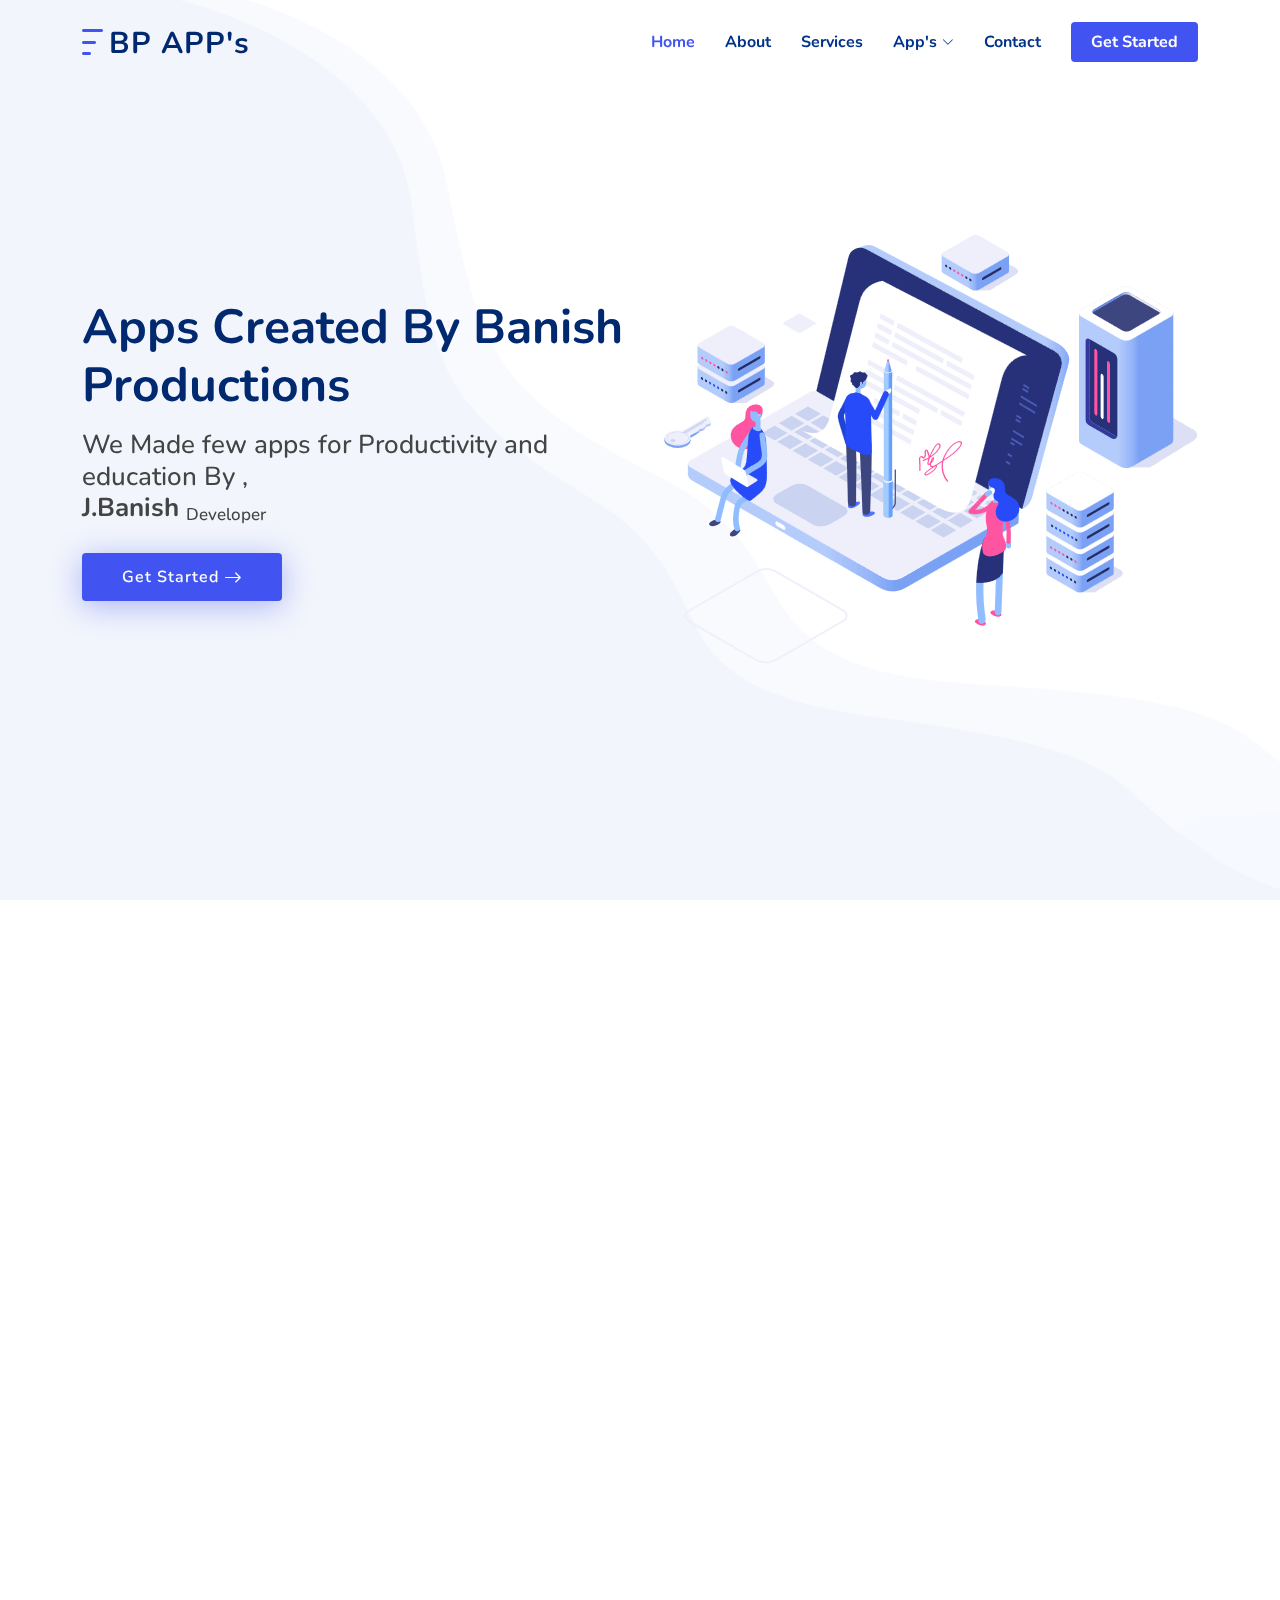
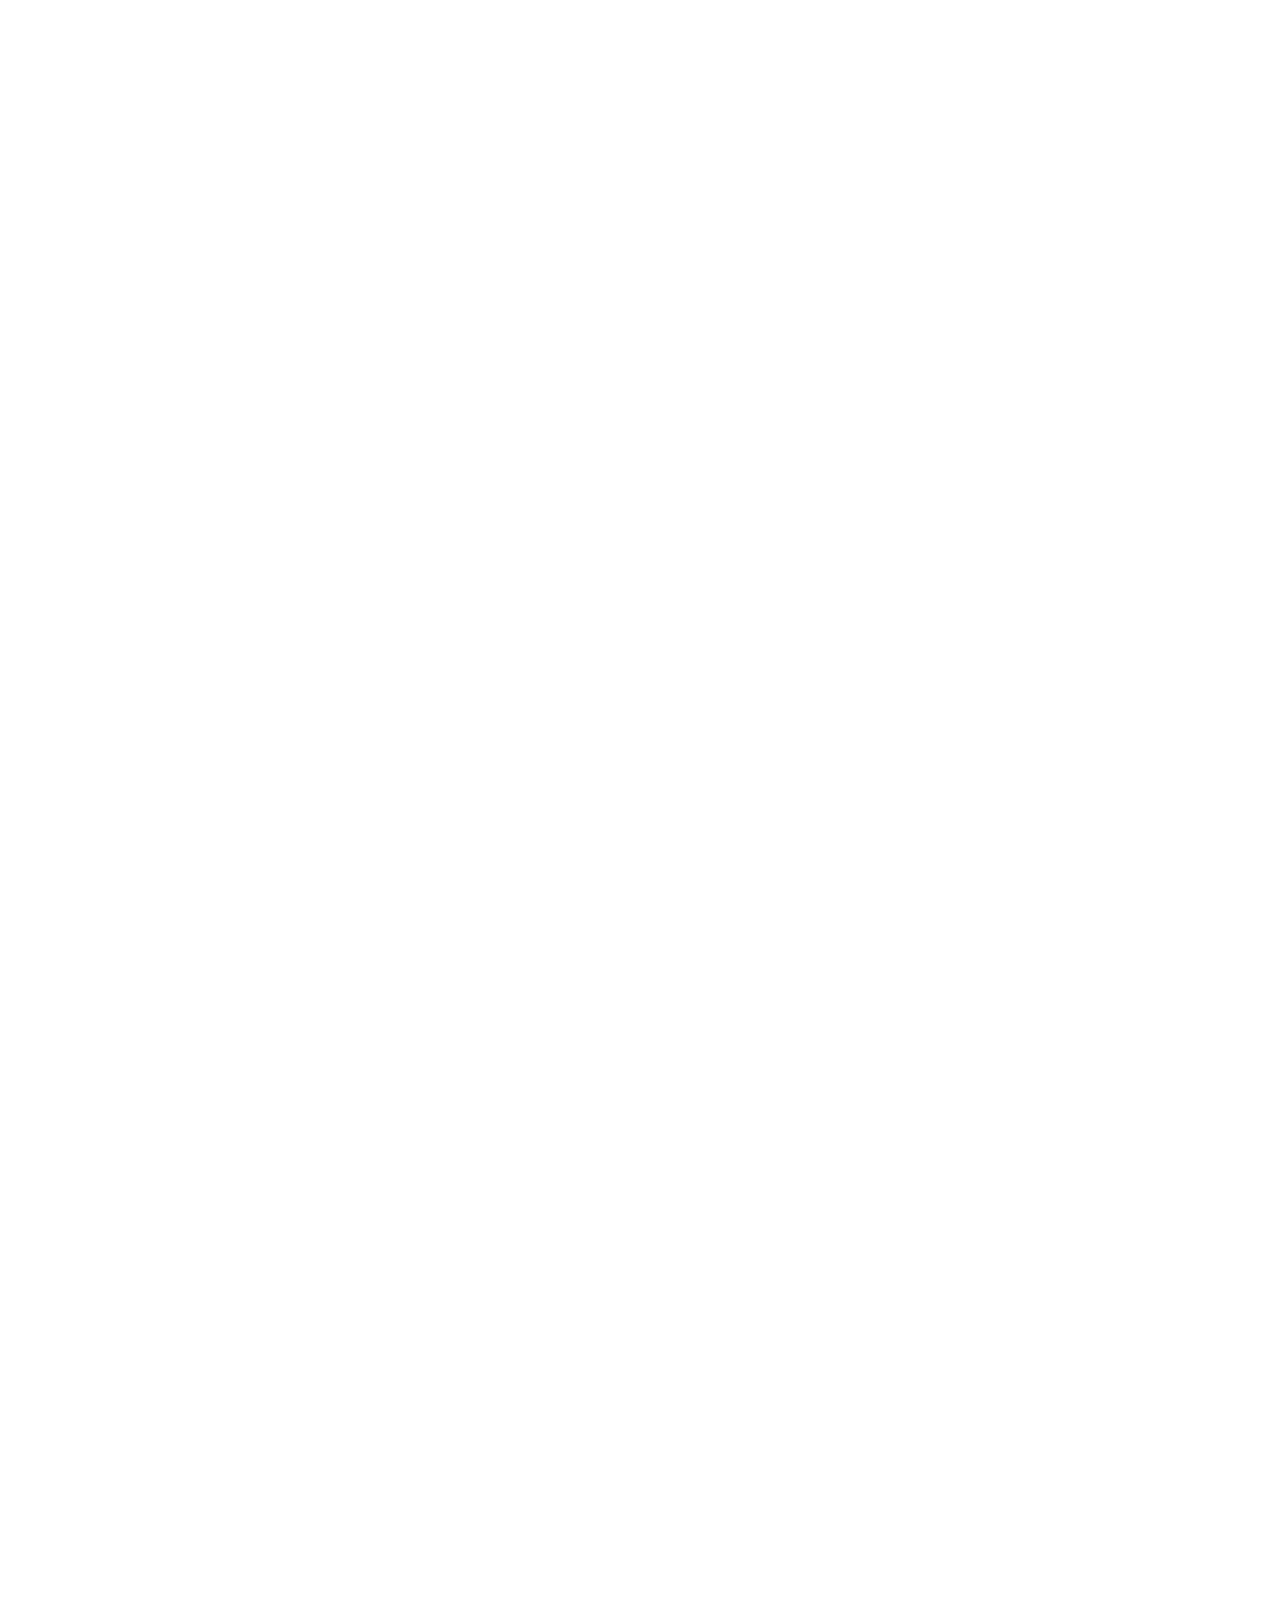
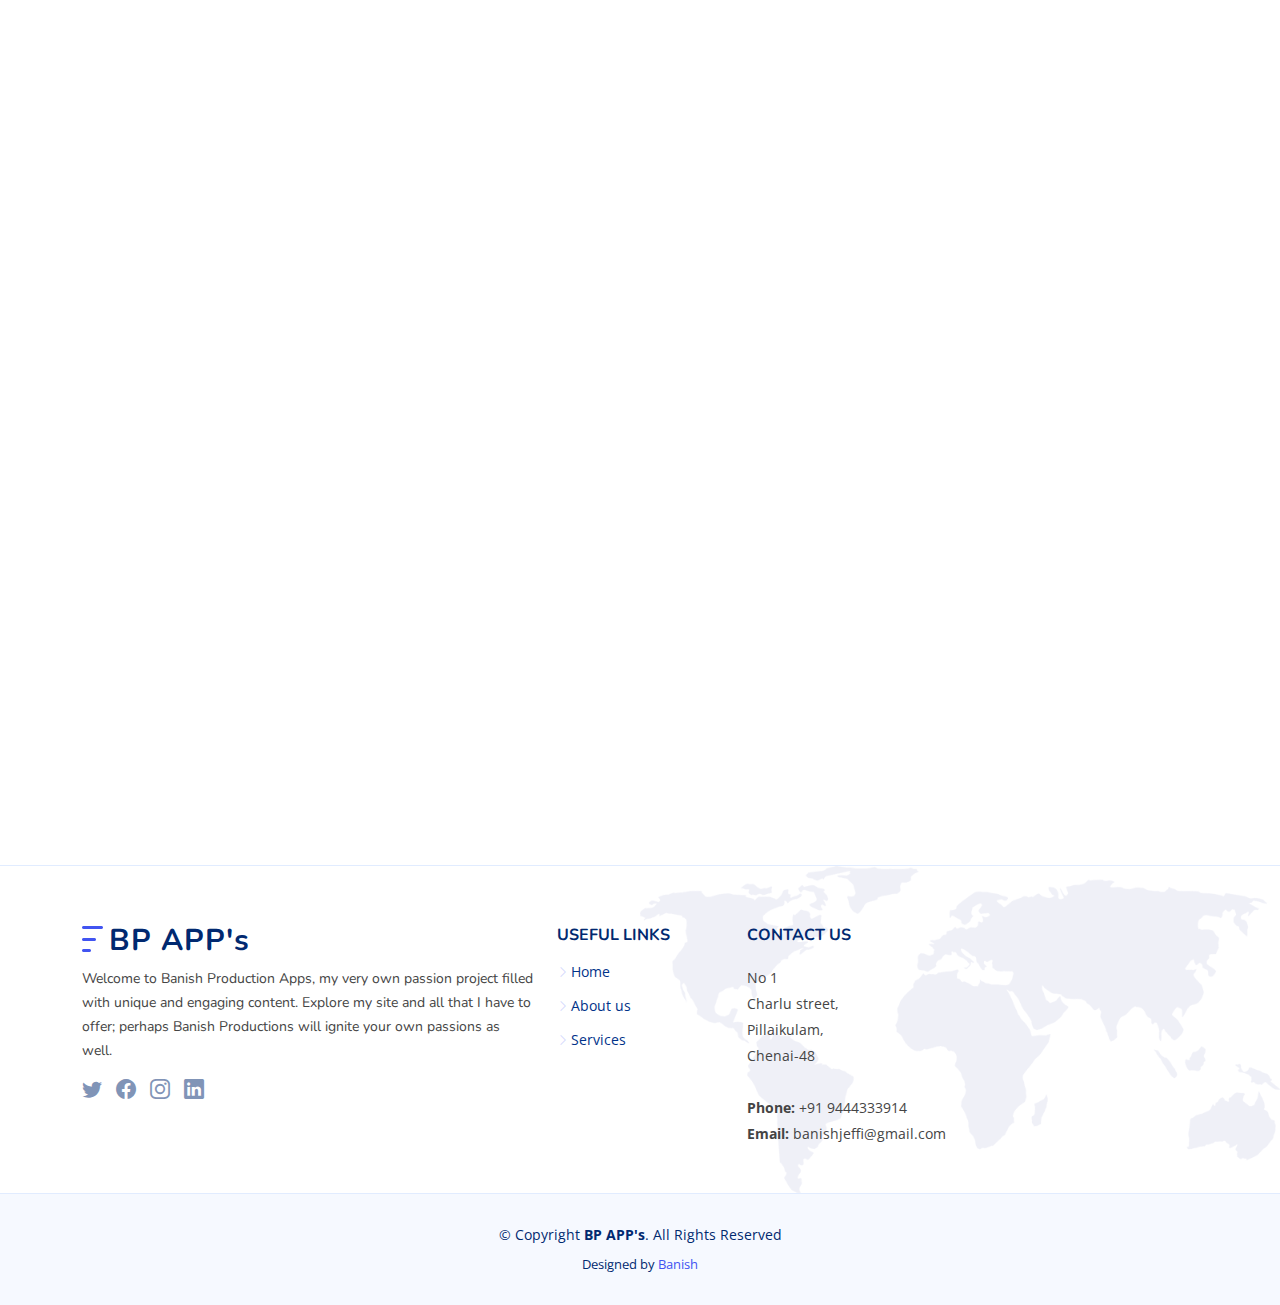
<file: index.html>
<!DOCTYPE html>
<html lang="en">

<head>
  <meta charset="utf-8">
  <meta content="width=device-width, initial-scale=1.0" name="viewport">

  <title>BP APP's Productivity in nature - Index</title>
  <meta content="" name="description">

  <meta content="" name="keywords">

  <!-- Favicons -->
  <link href="assets/img/favicon.png" rel="icon">
  <link href="assets/img/apple-touch-icon.png" rel="apple-touch-icon">

  <!-- Google Fonts -->
  <link href="https://fonts.googleapis.com/css?family=Open+Sans:300,300i,400,400i,600,600i,700,700i|Nunito:300,300i,400,400i,600,600i,700,700i|Poppins:300,300i,400,400i,500,500i,600,600i,700,700i" rel="stylesheet">

  <!-- Vendor CSS Files -->
  <link href="assets/vendor/aos/aos.css" rel="stylesheet">
  <link href="assets/vendor/bootstrap/css/bootstrap.min.css" rel="stylesheet">
  <link href="assets/vendor/bootstrap-icons/bootstrap-icons.css" rel="stylesheet">
  <link href="assets/vendor/glightbox/css/glightbox.min.css" rel="stylesheet">
  <link href="assets/vendor/remixicon/remixicon.css" rel="stylesheet">
  <link href="assets/vendor/swiper/swiper-bundle.min.css" rel="stylesheet">

  <!-- Template Main CSS File -->
  <link href="assets/css/style.css" rel="stylesheet">

</head>

<body>

  <!-- ======= Header ======= -->
  <header id="header" class="header fixed-top">
    <div class="container-fluid container-xl d-flex align-items-center justify-content-between">

      <a href="index.html" class="logo d-flex align-items-center">
        <img src="assets/img/logo.png" alt="">
        <span>BP APP's</span>
      </a>

      <nav id="navbar" class="navbar">
        <ul>
          <li><a class="nav-link scrollto active" href="#hero">Home</a></li>
          <li><a class="nav-link scrollto" href="#about">About</a></li>
          <li><a class="nav-link scrollto" href="#services">Services</a></li>
          <li class="dropdown"><a href="#"><span>App's</span> <i class="bi bi-chevron-down"></i></a>
            <ul>
              <li><a href="./andows.html">Andows</a></li>
              <li><a href="./BP.html">Banish Productions</a></li>
              <li><a href="./EE.html">Education Eating</a></li>
            </ul>
          </li>
          <li><a class="nav-link scrollto" href="#contact">Contact</a></li>
          <li><a class="getstarted scrollto" href="#about">Get Started</a></li>
        </ul>
        <i class="bi bi-list mobile-nav-toggle"></i>
      </nav><!-- .navbar -->

    </div>
  </header><!-- End Header -->

  <!-- ======= Hero Section ======= -->
  <section id="hero" class="hero d-flex align-items-center">

    <div class="container">
      <div class="row">
        <div class="col-lg-6 d-flex flex-column justify-content-center">
          <h1 data-aos="fade-up">Apps Created By Banish Productions</h1>
          <h2 data-aos="fade-up" data-aos-delay="400">We Made few apps for Productivity and education By , <br> <b>J.Banish</b> <small><sub>Developer</sub></small> </h2>
          <div data-aos="fade-up" data-aos-delay="600">
            <div class="text-center text-lg-start">
              <a href="#about" class="btn-get-started scrollto d-inline-flex align-items-center justify-content-center align-self-center">
                <span>Get Started</span>
                <i class="bi bi-arrow-right"></i>
              </a>
            </div>
          </div>
        </div>
        <div class="col-lg-6 hero-img" data-aos="zoom-out" data-aos-delay="200">
          <img src="assets/img/hero-img.png" class="img-fluid" alt="">
        </div>
      </div>
    </div>

  </section><!-- End Hero -->

  <main id="main">
    <!-- ======= About Section ======= -->
    <section id="about" class="about">

      <div class="container" data-aos="fade-up">
        <div class="row gx-0">

          <div class="col-lg-6 d-flex flex-column justify-content-center" data-aos="fade-up" data-aos-delay="200">
            <div class="content">
              <h3>Who We Are</h3>
              <h2>About us</h2>
              <p>
                Welcome to Banish Production Apps, my very own passion project filled with unique and engaging content. Explore my site and all that I have to offer; perhaps Banish Productions will ignite your own passions as well.
              </p>
              <div class="text-center text-lg-start">
                <a href="#" class="btn-read-more d-inline-flex align-items-center justify-content-center align-self-center">
                  <span>Read More</span>
                  <i class="bi bi-arrow-right"></i>
                </a>
              </div>
            </div>
          </div>

          <div class="col-lg-6 d-flex align-items-center" data-aos="zoom-out" data-aos-delay="200">
            <img src="assets/img/about.jpg" class="img-fluid" alt="">
          </div>

        </div>
      </div>

    </section><!-- End About Section -->

    
    <!-- ======= Features Section ======= -->
    <section id="features" class="features">

      <div class="container" data-aos="fade-up">

        <header class="section-header">
          <h2>Apps</h2>
          <p>Apps list</p>
        </header>

        

        <!-- Feature Tabs -->
        <div class="row feture-tabs" data-aos="fade-up">
          <div class="col-lg-6">
            <h3>Here this is our apps that are made by our team</h3>

            <!-- Tabs -->
            <ul class="nav nav-pills mb-3">
              <li>
                <a class="nav-link active" data-bs-toggle="pill" href="#tab1">Andows</a>
              </li>
              <li>
                <a class="nav-link" data-bs-toggle="pill" href="#tab2">Banish Productions</a>
              </li>
              <li>
                <a class="nav-link" data-bs-toggle="pill" href="#tab3">Education Eating</a>
              </li>
            </ul><!-- End Tabs -->

            <!-- Tab Content -->
            <div class="tab-content">

              <div class="tab-pane fade show active" id="tab1">
                <p>Andows Windows ON Anmdroid app developed by or team now let us  see the Andows  Features.</p>
                <div class="d-flex align-items-center mb-2">
                  <i class="bi bi-check2"></i>
                  <h4>specilized Apps page </h4>
                </div>
                <p> Treding apps selected by our team and you can select that apps selected by our team.</p>
                <div class="d-flex align-items-center mb-2">
                  <i class="bi bi-check2"></i>
                  <h4>home  </h4>
                </div>
                <p>HOME  is the main acssesing tool for all the options in andows .</p>
                <div class="d-flex align-items-center mb-2">
                  <i class="bi bi-check2"></i>
                  <h4>setting</h4>
                </div>
                <p>Setting  you can change the theme by your personilization.</p>
                <div class="text-center text-lg-start">
                  <a href="#andows" class="btn-read-more d-inline-flex align-items-center justify-content-center align-self-center">
                    <span>Read More</span>
                    <i class="bi bi-arrow-right"></i>
                  </a>
                </div>
              </div><!-- End Tab 1 Content -->

              <div class="tab-pane fade show" id="tab2">
                <p>Welcome to Banish Production Apps, my very own passion project filled with unique and engaging content. Explore my site and all that I have to offer; perhaps Banish Productions will ignite your own passions as well.</p>
                <div class="d-flex align-items-center mb-2">
                  <i class="bi bi-check2"></i>
                  <h4>Web as an app</h4>
                </div>
                <p>You can use our app version of banish productions to pe producive to yourself</p>
                <div class="d-flex align-items-center mb-2">
                  <div class="text-center text-lg-start">
                    <a href="#BP" class="btn-read-more d-inline-flex align-items-center justify-content-center align-self-center">
                      <span>Read More</span>
                      <i class="bi bi-arrow-right"></i>
                    </a>
                  </div>
                  </div>
              </div><!-- End Tab 2 Content -->

              <div class="tab-pane fade show " id="tab3">
                <p>We Are in the making Students of today need to possess valuable skills such as collaboration and teamwork, creativity and imagination, critical thinking and solving problems. ese will help to prepare them to meet the challenges and opportunities of today’s world.</p>
                <div class="d-flex align-items-center mb-2">
                  <i class="bi bi-check2"></i>
                  <h4>Web as an app </h4>
                </div>
                <p> You can use education eating as a mobile version also.</p>
                <div class="text-center text-lg-start">
                  <a href="#EE" class="btn-read-more d-inline-flex align-items-center justify-content-center align-self-center">
                    <span>Read More</span>
                    <i class="bi bi-arrow-right"></i>
                  </a>
                </div>
              </div><!-- End Tab 3 Content -->
              </div>
            </div>
          </div>

          

          <div class="col-lg-6">
            <img src="assets/img/features-2.png" class="img-fluid" alt="">
          </div>

        </div><!-- End Feature Tabs -->


    </section><!-- End Features Section -->

    <!-- ======= Services Section ======= -->
    <section id="services" class="services">

      <div class="container" data-aos="fade-up">

        <header class="section-header">
          <h2>Services</h2>
          <p>Download here</p>
        </header>

        <div class="row gy-4">

          <div id="andows" class="col-lg-4 col-md-6" data-aos="fade-up" data-aos-delay="200">
            <div class="service-box blue">
              <i class="ri-discuss-line icon"></i>
              <h3>Andows</h3>
              <p>Andows Windows ON Android app developed by or team</p>
              <a href="./andows.html" class="read-more"><span>Read More</span> <i class="bi bi-arrow-right"></i></a>
            </div>
          </div>

          <div id="BP" class="col-lg-4 col-md-6" data-aos="fade-up" data-aos-delay="300">
            <div class="service-box orange">
              <i class="ri-discuss-line icon"></i>
              <h3>Banish Production</h3>
              <p>Welcome to Banish Production Apps, my very own passion project filled with unique and engaging content. Explore my site and all that I have to offer; perhaps Banish Productions will ignite your own passions as well.</p>
              <a href="./BP.html" class="read-more"><span>Read More</span> <i class="bi bi-arrow-right"></i></a>
            </div>
          </div>

          <div id="EE" class="col-lg-4 col-md-6" data-aos="fade-up" data-aos-delay="400">
            <div class="service-box green">
              <i class="ri-discuss-line icon"></i>
              <h3>Education Eating</h3>
              <p>We Are in the making Students of today need to possess valuable skills such as collaboration and teamwork, creativity and imagination, critical thinking and solving problems. ese will help to prepare them to meet the challenges and opportunities of today’s world.</p>
              <a href="./EE.html" class="read-more"><span>Read More</span> <i class="bi bi-arrow-right"></i></a>
            </div>
          </div>

          
        </div>

      </div>

    </section><!-- End Services Section -->

    <!-- ======= Contact Section ======= -->
    <section id="contact" class="contact">

      <div class="container" data-aos="fade-up">

        <header class="section-header">
          <h2>Contact</h2>
          <p>Contact Us</p>
        </header>

        <div class="row gy-4">

          <div class="col-lg-6">

            <div class="row gy-4">
              <div class="col-md-6">
                <div class="info-box">
                  <i class="bi bi-geo-alt"></i>
                  <h3>Address</h3>
                  <a href="https://www.google.co.in/maps/@12.8970911,80.0846126,21z" >No 1 Charlu street,<br>Pillaikulam, <br> Chenai-48 </a>
                </div>
              </div>
              <div class="col-md-6">
                <div class="info-box">
                  <i class="bi bi-telephone"></i>
                  <h3>Call Us</h3>
                  <a href="tell:+919444333914">91+9444333914</a>
                </div>
              </div>
              <div class="col-md-6">
                <div class="info-box">
                  <i class="bi bi-envelope"></i>
                  <h3>Email Us</h3>
                  <a href="mailto:banishjeffi@gmail.com">banishjeffi@gmail.com</a>
                </div>
              </div>
              
            </div>

          </div>

        </div>

      </div>

    </section><!-- End Contact Section -->

  </main><!-- End #main -->

  <!-- ======= Footer ======= -->
  <footer id="footer" class="footer">


    <div class="footer-top">
      <div class="container">
        <div class="row gy-4">
          <div class="col-lg-5 col-md-12 footer-info">
            <a href="index.html" class="logo d-flex align-items-center">
              <img src="assets/img/logo.png" alt="">
              <span>BP APP's</span>
            </a>
            <p>Welcome to Banish Production Apps, my very own passion project filled with unique and engaging content. Explore my site and all that I have to offer; perhaps Banish Productions will ignite your own passions as well.</p>
            <div class="social-links mt-3">
              <a href="#" class="twitter"><i class="bi bi-twitter"></i></a>
              <a href="#" class="facebook"><i class="bi bi-facebook"></i></a>
              <a href="#" class="instagram"><i class="bi bi-instagram"></i></a>
              <a href="#" class="linkedin"><i class="bi bi-linkedin"></i></a>
            </div>
          </div>

          <div class="col-lg-2 col-6 footer-links">
            <h4>Useful Links</h4>
            <ul>
              <li><i class="bi bi-chevron-right"></i> <a href="#">Home</a></li>
              <li><i class="bi bi-chevron-right"></i> <a href="#">About us</a></li>
              <li><i class="bi bi-chevron-right"></i> <a href="#">Services</a></li>
            </ul>
          </div>

          
          <div class="col-lg-3 col-md-12 footer-contact text-center text-md-start">
            <h4>Contact Us</h4>
            <p>
              No 1 <br>
              Charlu street,<br>
              Pillaikulam,<br>
              Chenai-48 <br><br>
              <strong>Phone:</strong> +91 9444333914<br>
              <strong>Email:</strong> banishjeffi@gmail.com<br>
            </p>

          </div>

        </div>
      </div>
    </div>

    <div class="container">
      <div class="copyright">
        &copy; Copyright <strong><span>BP APP's</span></strong>. All Rights Reserved
      </div>
      <div class="credits">
        Designed by <a href="https://www.banish.in/">Banish</a>
      </div>
    </div>
  </footer><!-- End Footer -->

  <a href="#" class="back-to-top d-flex align-items-center justify-content-center"><i class="bi bi-arrow-up-short"></i></a>

  <!-- Vendor JS Files -->
  <script src="assets/vendor/purecounter/purecounter.js"></script>
  <script src="assets/vendor/aos/aos.js"></script>
  <script src="assets/vendor/bootstrap/js/bootstrap.bundle.min.js"></script>
  <script src="assets/vendor/glightbox/js/glightbox.min.js"></script>
  <script src="assets/vendor/isotope-layout/isotope.pkgd.min.js"></script>
  <script src="assets/vendor/swiper/swiper-bundle.min.js"></script>
  <script src="assets/vendor/php-email-form/validate.js"></script>

  <!-- Template Main JS File -->
  <script src="assets/js/main.js"></script>

</body>

</html>
</file>
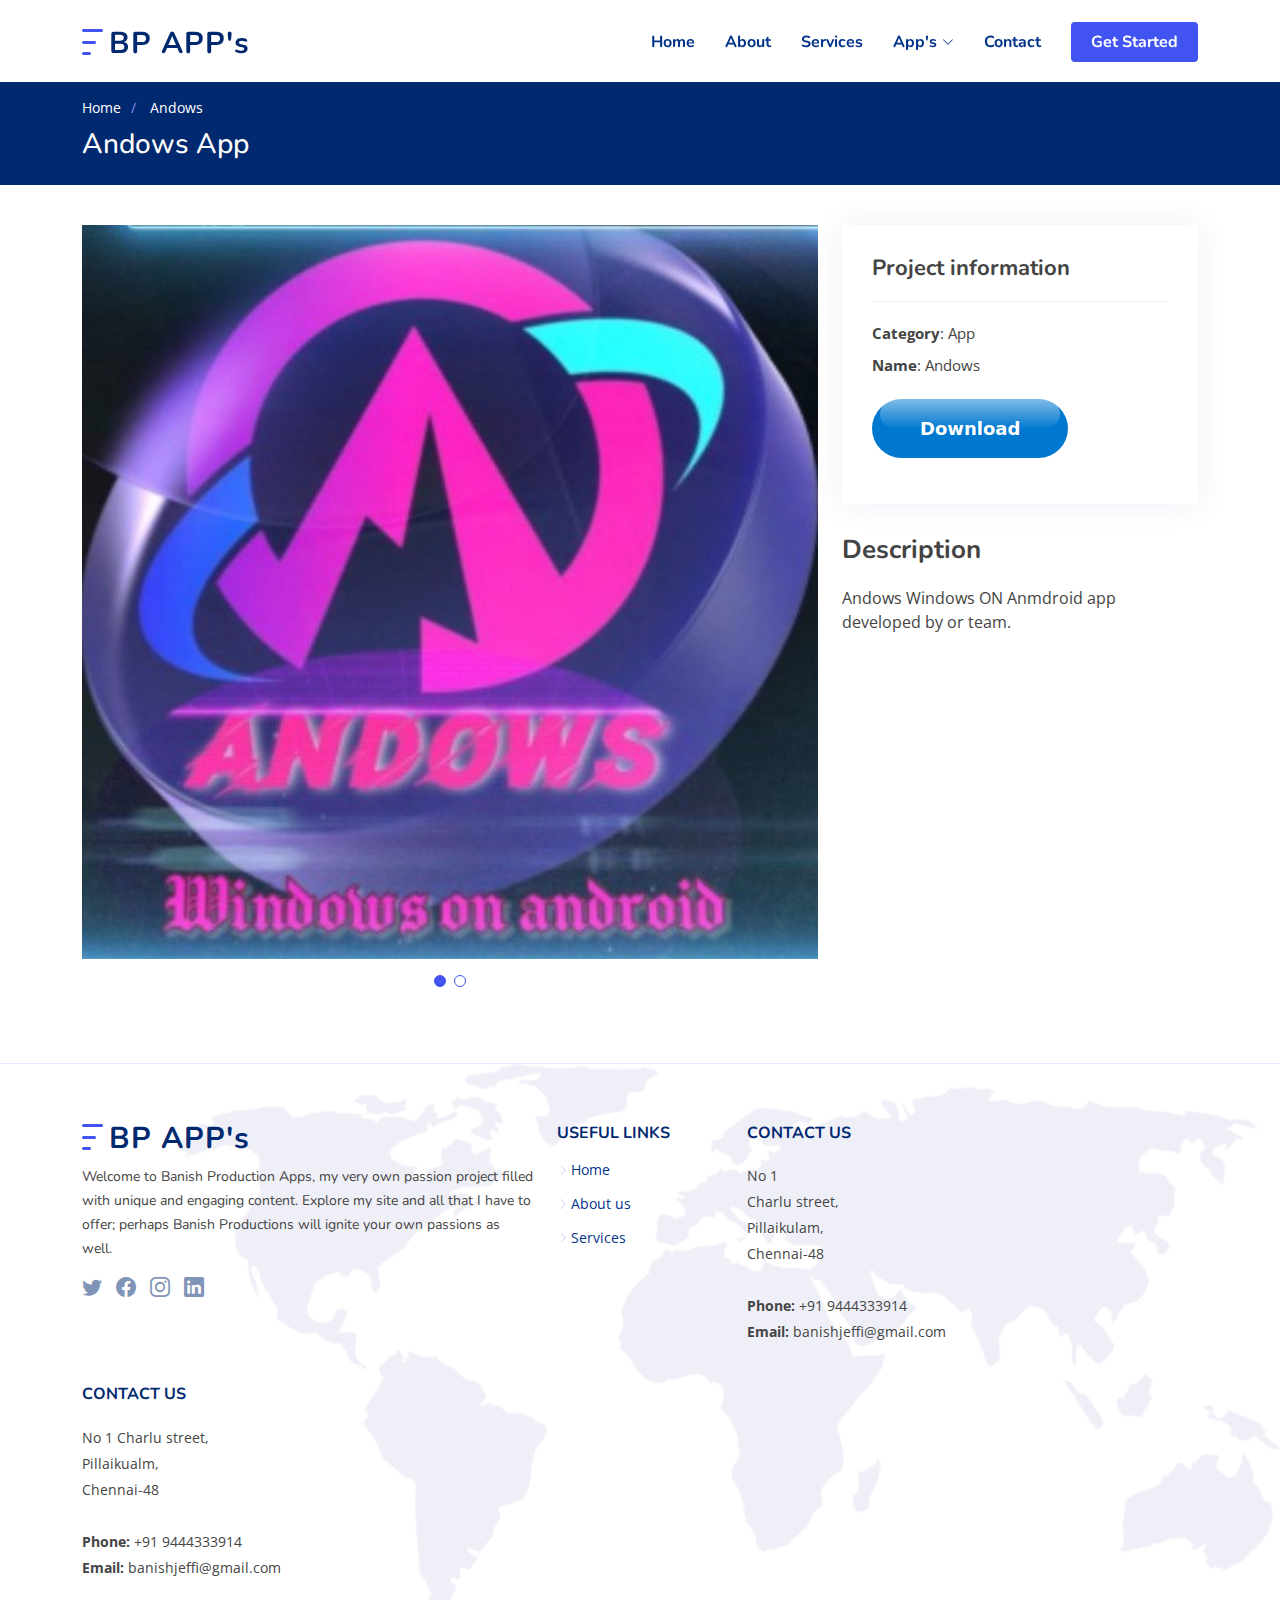
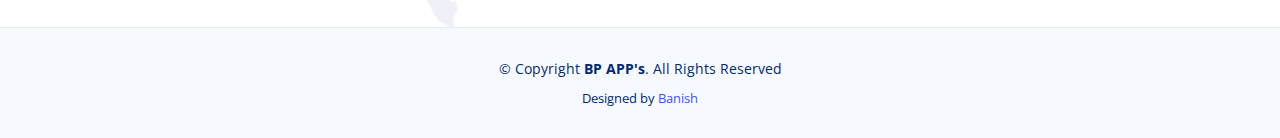
<file: andows.html>
<!DOCTYPE html>
<html lang="en">

<head>
  <meta charset="utf-8">
  <meta content="width=device-width, initial-scale=1.0" name="viewport">

  <title>- BP APP's Productivity in nature</title>
  <meta content="" name="description">
  <meta content="" name="keywords">

  <!-- Favicons -->
  <link href="assets/img/favicon.png" rel="icon">
  <link href="assets/img/apple-touch-icon.png" rel="apple-touch-icon">

  <!-- Google Fonts -->
  <link href="https://fonts.googleapis.com/css?family=Open+Sans:300,300i,400,400i,600,600i,700,700i|Nunito:300,300i,400,400i,600,600i,700,700i|Poppins:300,300i,400,400i,500,500i,600,600i,700,700i" rel="stylesheet">

  <!-- Vendor CSS Files -->
  <link href="assets/vendor/aos/aos.css" rel="stylesheet">
  <link href="assets/vendor/bootstrap/css/bootstrap.min.css" rel="stylesheet">
  <link href="assets/vendor/bootstrap-icons/bootstrap-icons.css" rel="stylesheet">
  <link href="assets/vendor/glightbox/css/glightbox.min.css" rel="stylesheet">
  <link href="assets/vendor/remixicon/remixicon.css" rel="stylesheet">
  <link href="assets/vendor/swiper/swiper-bundle.min.css" rel="stylesheet">

  <!-- Template Main CSS File -->
  <link href="assets/css/style.css" rel="stylesheet">

  <!-- =======================================================
  * Template Name: BP APP's - v1.9.0
  * Template URL: https://bootstrapmade.com/BP APP's-bootstrap-startup-template/
  * Author: BootstrapMade.com
  * License: https://bootstrapmade.com/license/
  ======================================================== -->
</head>

<body>

  <!-- ======= Header ======= -->
  <header id="header" class="header fixed-top">
    <div class="container-fluid container-xl d-flex align-items-center justify-content-between">

      <a href="index.html" class="logo d-flex align-items-center">
        <img src="assets/img/logo.png" alt="">
        <span>BP APP's</span>
      </a>

      <nav id="navbar" class="navbar">
        <ul>
          <li><a class="nav-link scrollto " href="#hero">Home</a></li>
          <li><a class="nav-link scrollto" href="#about">About</a></li>
          <li><a class="nav-link scrollto" href="#services">Services</a></li>
          
              <li class="dropdown"><a href="#"><span>App's</span> <i class="bi bi-chevron-down"></i></a>
                <ul>
                  <li><a href="./andows.html">Andows</a></li>
                  <li><a href="./BP.html">Banish Productions</a></li>
                  <li><a href="./EE.html">Education Eating</a></li>
                </ul>
              </li>
          <li><a class="nav-link scrollto" href="#contact">Contact</a></li>
          <li><a class="getstarted scrollto" href="#about">Get Started</a></li>
        </ul>
        <i class="bi bi-list mobile-nav-toggle"></i>
      </nav><!-- .navbar -->

    </div>
  </header><!-- End Header -->

  <main id="main">

    <!-- ======= Breadcrumbs ======= -->
    <section class="breadcrumbs">
      <div class="container">

        <ol>
          <li><a href="index.html">Home</a></li>
          <li> Andows</li>
        </ol>
        <h2> Andows App</h2>

      </div>
    </section><!-- End Breadcrumbs -->

    <!-- ======= Portfolio Details Section ======= -->
    <section id="portfolio-details" class="portfolio-details">
      <div class="container">

        <div class="row gy-4">

          <div class="col-lg-8">
            <div class="portfolio-details-slider swiper">
              <div class="swiper-wrapper align-items-center">

                <div class="swiper-slide">
                  <img src="assets/img/Andows/portfolio-1.jpg" alt="">
                </div>

                <div class="swiper-slide">
                  <img src="assets/img/Andows/portfolio-2.jpg" alt="">
                </div>

              </div>
              <div class="swiper-pagination"></div>
            </div>
          </div>

          <div class="col-lg-4">
            <div class="portfolio-info">
              <h3>Project information</h3>
              <ul>
                <li><strong>Category</strong>: App</li>
                <li><strong>Name</strong>: Andows </li>
                

                  <br> <a class="download" role="button"  href="./assets/apps/_Andows_beta_v4_14755160.apk" >Download</a>
              </ul>
            </div>
            <div class="portfolio-description">
              <h2>Description</h2>
              <p>
                Andows Windows ON Anmdroid app developed by or team.
              </p>
            </div>
          </div>

        </div>

      </div>
    </section><!-- End Portfolio Details Section -->

  </main><!-- End #main -->

  <!-- ======= Footer ======= -->
  <footer id="footer" class="footer">


    <div class="footer-top">
      <div class="container">
        <div class="row gy-4">
          <div class="col-lg-5 col-md-12 footer-info">
            <a href="index.html" class="logo d-flex align-items-center">
              <img src="assets/img/logo.png" alt="">
              <span>BP APP's</span>
            </a>
            <p>Welcome to Banish Production Apps, my very own passion project filled with unique and engaging content. Explore my site and all that I have to offer; perhaps Banish Productions will ignite your own passions as well.</p>
            <div class="social-links mt-3">
              <a href="#" class="twitter"><i class="bi bi-twitter"></i></a>
              <a href="#" class="facebook"><i class="bi bi-facebook"></i></a>
              <a href="#" class="instagram"><i class="bi bi-instagram"></i></a>
              <a href="#" class="linkedin"><i class="bi bi-linkedin"></i></a>
            </div>
          </div>

          <div class="col-lg-2 col-6 footer-links">
            <h4>Useful Links</h4>
            <ul>
              <li><i class="bi bi-chevron-right"></i> <a href="#">Home</a></li>
              <li><i class="bi bi-chevron-right"></i> <a href="#">About us</a></li>
              <li><i class="bi bi-chevron-right"></i> <a href="#">Services</a></li>
            </ul>
          </div>

          
          <div class="col-lg-3 col-md-12 footer-contact text-center text-md-start">
            <h4>Contact Us</h4>
            <p>
              No 1 <br>
              Charlu street,<br>
              Pillaikulam,<br>
              Chennai-48 <br><br>
              <strong>Phone:</strong> +91 9444333914<br>
              <strong>Email:</strong> banishjeffi@gmail.com<br>
            </p>

          </div>

          <div class="col-lg-3 col-md-12 footer-contact text-center text-md-start">
            <h4>Contact Us</h4>
            <p>
              No 1 Charlu street,<br>
             Pillaikualm,<br>
              Chennai-48<br><br>
              <strong>Phone:</strong> +91 9444333914<br>
              <strong>Email:</strong> banishjeffi@gmail.com<br>
            </p>

          </div>

        </div>
      </div>
    </div>

    <div class="container">
      <div class="copyright">
        &copy; Copyright <strong><span>BP APP's</span></strong>. All Rights Reserved
      </div>
      <div class="credits">
        
        Designed by <a href="https://www.banish.in/">Banish</a>
      </div>
    </div>
    </div>
    </div>
  </footer><!-- End Footer -->

  <a href="#" class="back-to-top d-flex align-items-center justify-content-center"><i class="bi bi-arrow-up-short"></i></a>

  <!-- Vendor JS Files -->
  <script src="assets/vendor/purecounter/purecounter.js"></script>
  <script src="assets/vendor/aos/aos.js"></script>
  <script src="assets/vendor/bootstrap/js/bootstrap.bundle.min.js"></script>
  <script src="assets/vendor/glightbox/js/glightbox.min.js"></script>
  <script src="assets/vendor/isotope-layout/isotope.pkgd.min.js"></script>
  <script src="assets/vendor/swiper/swiper-bundle.min.js"></script>
  <script src="assets/vendor/php-email-form/validate.js"></script>

  <!-- Template Main JS File -->
  <script src="assets/js/main.js"></script>

</body>

</html>
</file>
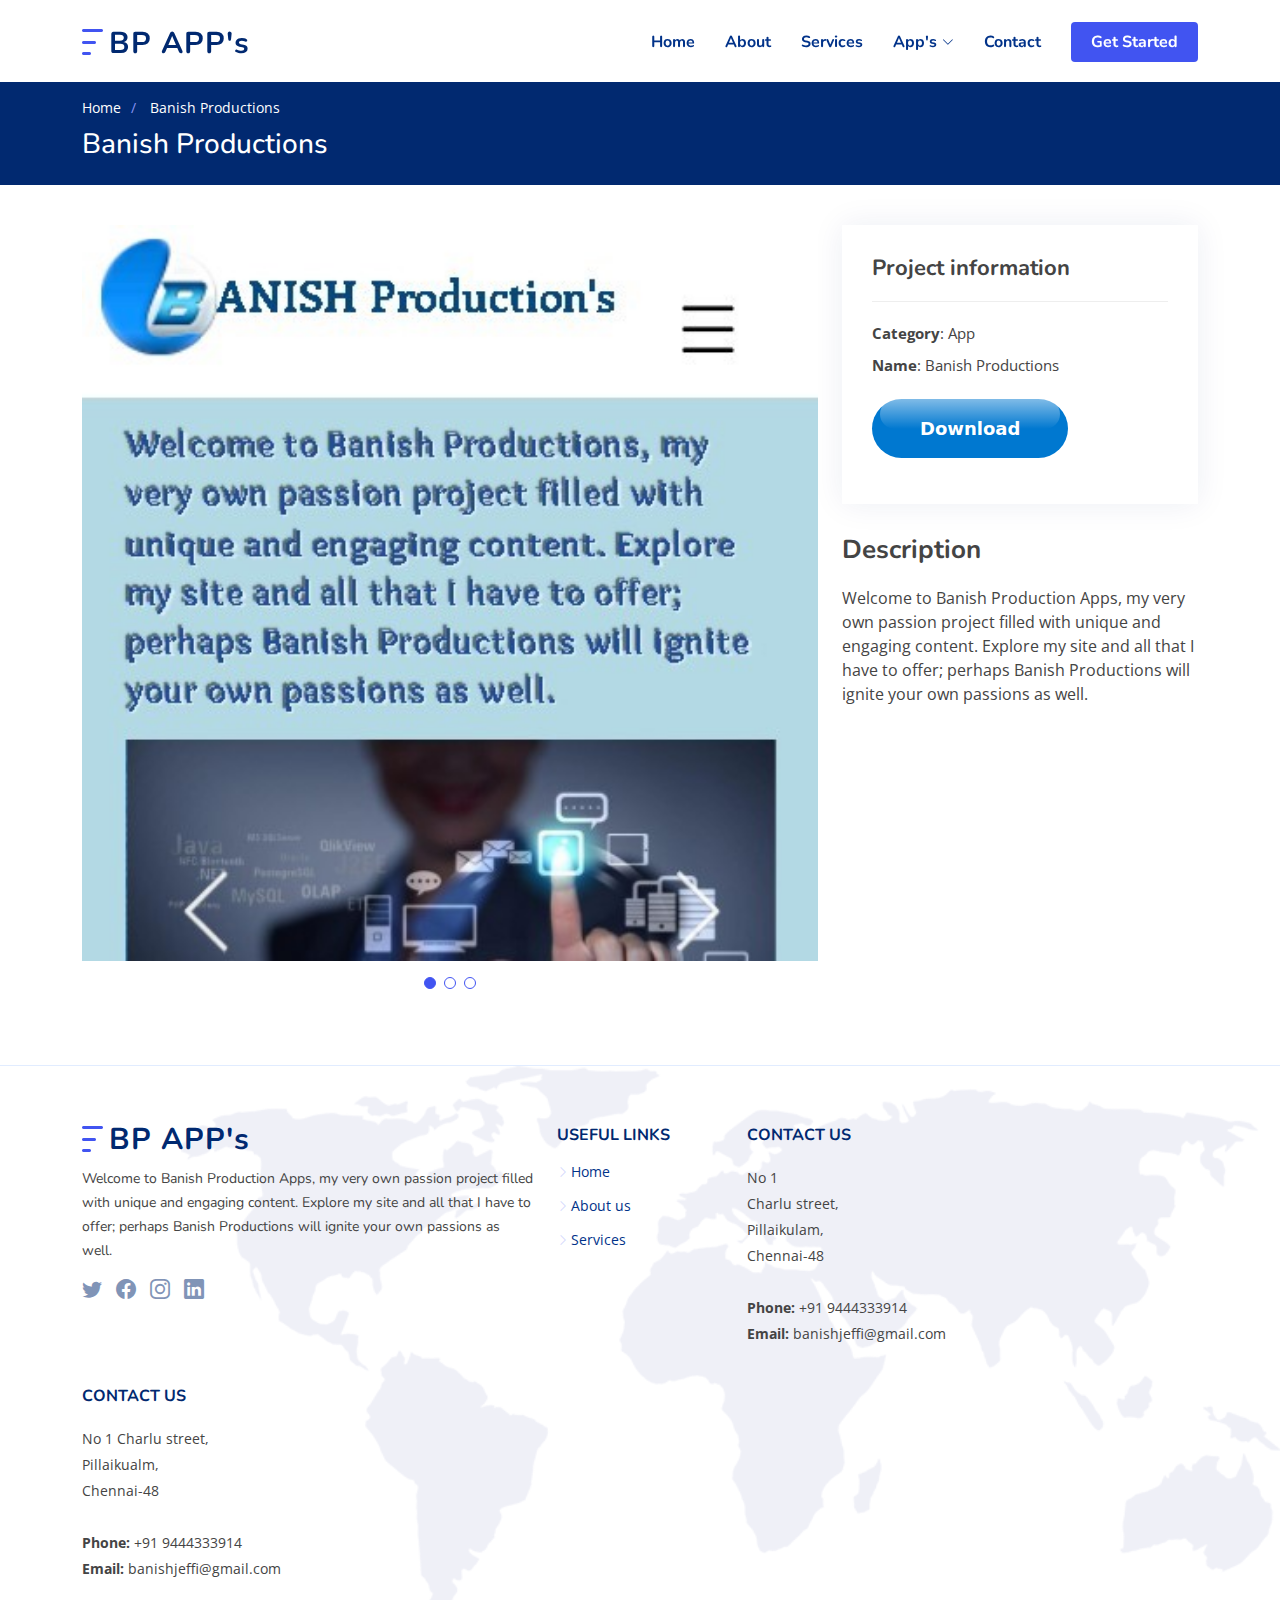
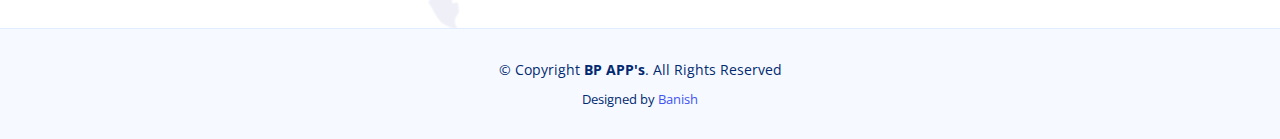
<file: BP.html>
<!DOCTYPE html>
<html lang="en">

<head>
  <meta charset="utf-8">
  <meta content="width=device-width, initial-scale=1.0" name="viewport">

  <title>- BP APP's Productivity in nature</title>
  <meta content="" name="description">
  <meta content="" name="keywords">

  <!-- Favicons -->
  <link href="assets/img/favicon.png" rel="icon">
  <link href="assets/img/apple-touch-icon.png" rel="apple-touch-icon">

  <!-- Google Fonts -->
  <link href="https://fonts.googleapis.com/css?family=Open+Sans:300,300i,400,400i,600,600i,700,700i|Nunito:300,300i,400,400i,600,600i,700,700i|Poppins:300,300i,400,400i,500,500i,600,600i,700,700i" rel="stylesheet">

  <!-- Vendor CSS Files -->
  <link href="assets/vendor/aos/aos.css" rel="stylesheet">
  <link href="assets/vendor/bootstrap/css/bootstrap.min.css" rel="stylesheet">
  <link href="assets/vendor/bootstrap-icons/bootstrap-icons.css" rel="stylesheet">
  <link href="assets/vendor/glightbox/css/glightbox.min.css" rel="stylesheet">
  <link href="assets/vendor/remixicon/remixicon.css" rel="stylesheet">
  <link href="assets/vendor/swiper/swiper-bundle.min.css" rel="stylesheet">

  <!-- Template Main CSS File -->
  <link href="assets/css/style.css" rel="stylesheet">

  <!-- =======================================================
  * Template Name: BP APP's - v1.9.0
  * Template URL: https://bootstrapmade.com/BP APP's-bootstrap-startup-template/
  * Author: BootstrapMade.com
  * License: https://bootstrapmade.com/license/
  ======================================================== -->
</head>

<body>

  <!-- ======= Header ======= -->
  <header id="header" class="header fixed-top">
    <div class="container-fluid container-xl d-flex align-items-center justify-content-between">

      <a href="index.html" class="logo d-flex align-items-center">
        <img src="assets/img/logo.png" alt="">
        <span>BP APP's</span>
      </a>

      <nav id="navbar" class="navbar">
        <ul>
          <li><a class="nav-link scrollto " href="#hero">Home</a></li>
          <li><a class="nav-link scrollto" href="#about">About</a></li>
          <li><a class="nav-link scrollto" href="#services">Services</a></li>
          
              <li class="dropdown"><a href="#"><span>App's</span> <i class="bi bi-chevron-down"></i></a>
                <ul>
                  <li><a href="./andows.html">Andows</a></li>
                  <li><a href="./BP.html">Banish Productions</a></li>
                  <li><a href="./EE.html">Education Eating</a></li>
                </ul>
              </li>
          <li><a class="nav-link scrollto" href="#contact">Contact</a></li>
          <li><a class="getstarted scrollto" href="#about">Get Started</a></li>
        </ul>
        <i class="bi bi-list mobile-nav-toggle"></i>
      </nav><!-- .navbar -->

    </div>
  </header><!-- End Header -->

  <main id="main">

    <!-- ======= Breadcrumbs ======= -->
    <section class="breadcrumbs">
      <div class="container">

        <ol>
          <li><a href="index.html">Home</a></li>
          <li> Banish Productions</li>
        </ol>
        <h2> Banish Productions</h2>

      </div>
    </section><!-- End Breadcrumbs -->

    <!-- ======= Portfolio Details Section ======= -->
    <section id="portfolio-details" class="portfolio-details">
      <div class="container">

        <div class="row gy-4">

          <div class="col-lg-8">
            <div class="portfolio-details-slider swiper">
              <div class="swiper-wrapper align-items-center">

                <div class="swiper-slide">
                  <img src="assets/img/BP/portfolio-1.jpg" alt="">
                </div>

                <div class="swiper-slide">
                  <img src="assets/img/BP/portfolio-2.jpg" alt="">
                </div>

                <div class="swiper-slide">
                  <img src="assets/img/BP/portfolio-3.jpg" alt="">
                </div>

              </div>
              <div class="swiper-pagination"></div>
            </div>
          </div>

          <div class="col-lg-4">
            <div class="portfolio-info">
              <h3>Project information</h3>
              <ul>
                <li><strong>Category</strong>: App</li>
                <li><strong>Name</strong>: Banish Productions</li>
                

                  <br> <a class="download" role="button"  href="./assets/apps/_Banish_Productions_15516120.apk" >Download</a>
              </ul>
            </div>
            <div class="portfolio-description">
              <h2>Description</h2>
              <p>
                Welcome to Banish Production Apps, my very own passion project filled with unique and engaging content. Explore my site and all that I have to offer; perhaps Banish Productions will ignite your own passions as well.
              </p>
            </div>
          </div>

        </div>

      </div>
    </section><!-- End Portfolio Details Section -->

  </main><!-- End #main -->

  <!-- ======= Footer ======= -->
  <footer id="footer" class="footer">


    <div class="footer-top">
      <div class="container">
        <div class="row gy-4">
          <div class="col-lg-5 col-md-12 footer-info">
            <a href="index.html" class="logo d-flex align-items-center">
              <img src="assets/img/logo.png" alt="">
              <span>BP APP's</span>
            </a>
            <p>Welcome to Banish Production Apps, my very own passion project filled with unique and engaging content. Explore my site and all that I have to offer; perhaps Banish Productions will ignite your own passions as well.</p>
            <div class="social-links mt-3">
              <a href="#" class="twitter"><i class="bi bi-twitter"></i></a>
              <a href="#" class="facebook"><i class="bi bi-facebook"></i></a>
              <a href="#" class="instagram"><i class="bi bi-instagram"></i></a>
              <a href="#" class="linkedin"><i class="bi bi-linkedin"></i></a>
            </div>
          </div>

          <div class="col-lg-2 col-6 footer-links">
            <h4>Useful Links</h4>
            <ul>
              <li><i class="bi bi-chevron-right"></i> <a href="#">Home</a></li>
              <li><i class="bi bi-chevron-right"></i> <a href="#">About us</a></li>
              <li><i class="bi bi-chevron-right"></i> <a href="#">Services</a></li>
            </ul>
          </div>

          
          <div class="col-lg-3 col-md-12 footer-contact text-center text-md-start">
            <h4>Contact Us</h4>
            <p>
              No 1 <br>
              Charlu street,<br>
              Pillaikulam,<br>
              Chennai-48 <br><br>
              <strong>Phone:</strong> +91 9444333914<br>
              <strong>Email:</strong> banishjeffi@gmail.com<br>
            </p>

          </div>

          <div class="col-lg-3 col-md-12 footer-contact text-center text-md-start">
            <h4>Contact Us</h4>
            <p>
              No 1 Charlu street,<br>
             Pillaikualm,<br>
              Chennai-48<br><br>
              <strong>Phone:</strong> +91 9444333914<br>
              <strong>Email:</strong> banishjeffi@gmail.com<br>
            </p>

          </div>

        </div>
      </div>
    </div>

    <div class="container">
      <div class="copyright">
        &copy; Copyright <strong><span>BP APP's</span></strong>. All Rights Reserved
      </div>
      <div class="credits">
        
        Designed by <a href="https://www.banish.in/">Banish</a>
      </div>
    </div>
    </div>
  </footer><!-- End Footer -->

  <a href="#" class="back-to-top d-flex align-items-center justify-content-center"><i class="bi bi-arrow-up-short"></i></a>

  <!-- Vendor JS Files -->
  <script src="assets/vendor/purecounter/purecounter.js"></script>
  <script src="assets/vendor/aos/aos.js"></script>
  <script src="assets/vendor/bootstrap/js/bootstrap.bundle.min.js"></script>
  <script src="assets/vendor/glightbox/js/glightbox.min.js"></script>
  <script src="assets/vendor/isotope-layout/isotope.pkgd.min.js"></script>
  <script src="assets/vendor/swiper/swiper-bundle.min.js"></script>
  <script src="assets/vendor/php-email-form/validate.js"></script>

  <!-- Template Main JS File -->
  <script src="assets/js/main.js"></script>

</body>

</html>
</file>
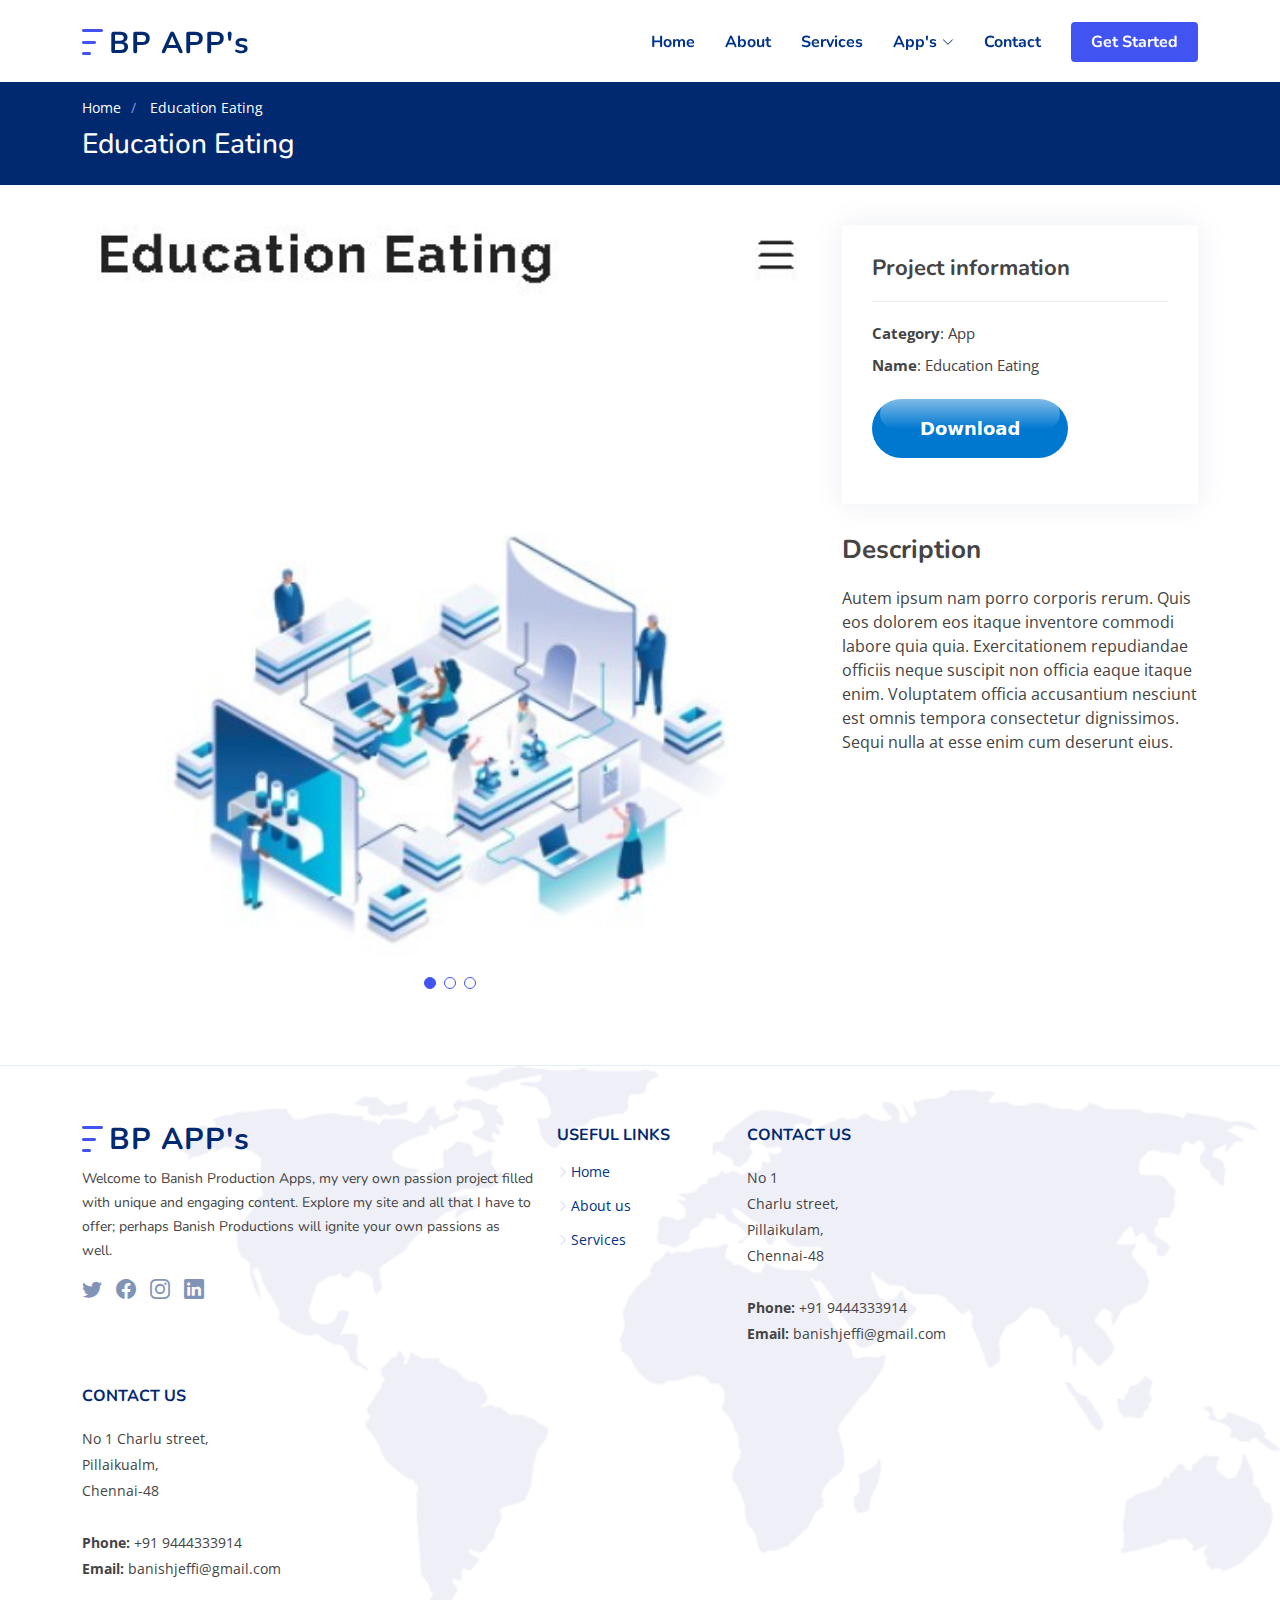
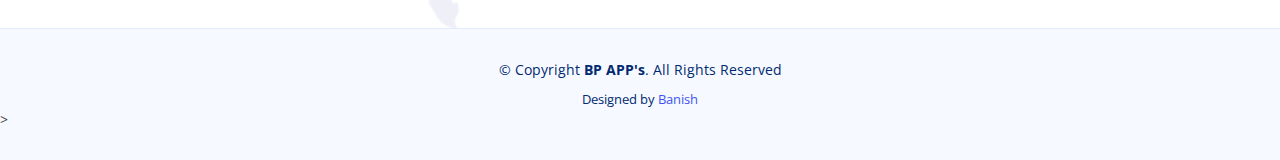
<file: EE.html>
<!DOCTYPE html>
<html lang="en">

<head>
  <meta charset="utf-8">
  <meta content="width=device-width, initial-scale=1.0" name="viewport">

  <title>- BP APP's Productivity in nature</title>
  <meta content="" name="description">
  <meta content="" name="keywords">

  <!-- Favicons -->
  <link href="assets/img/favicon.png" rel="icon">
  <link href="assets/img/apple-touch-icon.png" rel="apple-touch-icon">

  <!-- Google Fonts -->
  <link href="https://fonts.googleapis.com/css?family=Open+Sans:300,300i,400,400i,600,600i,700,700i|Nunito:300,300i,400,400i,600,600i,700,700i|Poppins:300,300i,400,400i,500,500i,600,600i,700,700i" rel="stylesheet">

  <!-- Vendor CSS Files -->
  <link href="assets/vendor/aos/aos.css" rel="stylesheet">
  <link href="assets/vendor/bootstrap/css/bootstrap.min.css" rel="stylesheet">
  <link href="assets/vendor/bootstrap-icons/bootstrap-icons.css" rel="stylesheet">
  <link href="assets/vendor/glightbox/css/glightbox.min.css" rel="stylesheet">
  <link href="assets/vendor/remixicon/remixicon.css" rel="stylesheet">
  <link href="assets/vendor/swiper/swiper-bundle.min.css" rel="stylesheet">

  <!-- Template Main CSS File -->
  <link href="assets/css/style.css" rel="stylesheet">

  <!-- =======================================================
  * Template Name: BP APP's - v1.9.0
  * Template URL: https://bootstrapmade.com/BP APP's-bootstrap-startup-template/
  * Author: BootstrapMade.com
  * License: https://bootstrapmade.com/license/
  ======================================================== -->
</head>

<body>

  <!-- ======= Header ======= -->
  <header id="header" class="header fixed-top">
    <div class="container-fluid container-xl d-flex align-items-center justify-content-between">

      <a href="index.html" class="logo d-flex align-items-center">
        <img src="assets/img/logo.png" alt="">
        <span>BP APP's</span>
      </a>

      <nav id="navbar" class="navbar">
        <ul>
          <li><a class="nav-link scrollto " href="#hero">Home</a></li>
          <li><a class="nav-link scrollto" href="#about">About</a></li>
          <li><a class="nav-link scrollto" href="#services">Services</a></li>
          
              <li class="dropdown"><a href="#"><span>App's</span> <i class="bi bi-chevron-down"></i></a>
                <ul>
                  <li><a href="#">Andows</a></li>
                  <li><a href="#">Banish Productions</a></li>
                  <li><a href="#">Education Eating</a></li>
                </ul>
              </li>
          <li><a class="nav-link scrollto" href="#contact">Contact</a></li>
          <li><a class="getstarted scrollto" href="#about">Get Started</a></li>
        </ul>
        <i class="bi bi-list mobile-nav-toggle"></i>
      </nav><!-- .navbar -->

    </div>
  </header><!-- End Header -->

  <main id="main">

    <!-- ======= Breadcrumbs ======= -->
    <section class="breadcrumbs">
      <div class="container">

        <ol>
          <li><a href="index.html">Home</a></li>
          <li> Education Eating</li>
        </ol>
        <h2> Education Eating</h2>

      </div>
    </section><!-- End Breadcrumbs -->

    <!-- ======= Portfolio Details Section ======= -->
    <section id="portfolio-details" class="portfolio-details">
      <div class="container">

        <div class="row gy-4">

          <div class="col-lg-8">
            <div class="portfolio-details-slider swiper">
              <div class="swiper-wrapper align-items-center">

                <div class="swiper-slide">
                  <img src="assets/img/EE/portfolio-1.jpg" alt="">
                </div>

                <div class="swiper-slide">
                  <img src="assets/img/EE/portfolio-2.jpg" alt="">
                </div>

                <div class="swiper-slide">
                  <img src="assets/img/EE/portfolio-3.jpg" alt="">
                </div>

              </div>
              <div class="swiper-pagination"></div>
            </div>
          </div>

          <div class="col-lg-4">
            <div class="portfolio-info">
              <h3>Project information</h3>
              <ul>
                <li><strong>Category</strong>: App</li>
                <li><strong>Name</strong>: Education Eating </li>
                

                  <br> <a class="download" role="button"  href="./assets/apps/_Education_eating_15516137.apk" >Download</a>
              </ul>
            </div>
            <div class="portfolio-description">
              <h2>Description</h2>
              <p>
                Autem ipsum nam porro corporis rerum. Quis eos dolorem eos itaque inventore commodi labore quia quia. Exercitationem repudiandae officiis neque suscipit non officia eaque itaque enim. Voluptatem officia accusantium nesciunt est omnis tempora consectetur dignissimos. Sequi nulla at esse enim cum deserunt eius.
              </p>
            </div>
          </div>

        </div>

      </div>
    </section><!-- End Portfolio Details Section -->

  </main><!-- End #main -->

  <!-- ======= Footer ======= -->
  <footer id="footer" class="footer">


    <div class="footer-top">
      <div class="container">
        <div class="row gy-4">
          <div class="col-lg-5 col-md-12 footer-info">
            <a href="index.html" class="logo d-flex align-items-center">
              <img src="assets/img/logo.png" alt="">
              <span>BP APP's</span>
            </a>
            <p>Welcome to Banish Production Apps, my very own passion project filled with unique and engaging content. Explore my site and all that I have to offer; perhaps Banish Productions will ignite your own passions as well.</p>
            <div class="social-links mt-3">
              <a href="#" class="twitter"><i class="bi bi-twitter"></i></a>
              <a href="#" class="facebook"><i class="bi bi-facebook"></i></a>
              <a href="#" class="instagram"><i class="bi bi-instagram"></i></a>
              <a href="#" class="linkedin"><i class="bi bi-linkedin"></i></a>
            </div>
          </div>

          <div class="col-lg-2 col-6 footer-links">
            <h4>Useful Links</h4>
            <ul>
              <li><i class="bi bi-chevron-right"></i> <a href="#">Home</a></li>
              <li><i class="bi bi-chevron-right"></i> <a href="#">About us</a></li>
              <li><i class="bi bi-chevron-right"></i> <a href="#">Services</a></li>
            </ul>
          </div>

          
          <div class="col-lg-3 col-md-12 footer-contact text-center text-md-start">
            <h4>Contact Us</h4>
            <p>
              No 1 <br>
              Charlu street,<br>
              Pillaikulam,<br>
              Chennai-48 <br><br>
              <strong>Phone:</strong> +91 9444333914<br>
              <strong>Email:</strong> banishjeffi@gmail.com<br>
            </p>

          </div>

          <div class="col-lg-3 col-md-12 footer-contact text-center text-md-start">
            <h4>Contact Us</h4>
            <p>
              No 1 Charlu street,<br>
             Pillaikualm,<br>
              Chennai-48<br><br>
              <strong>Phone:</strong> +91 9444333914<br>
              <strong>Email:</strong> banishjeffi@gmail.com<br>
            </p>

          </div>

        </div>
      </div>
    </div>

    <div class="container">
      <div class="copyright">
        &copy; Copyright <strong><span>BP APP's</span></strong>. All Rights Reserved
      </div>
      <div class="credits">
        
        Designed by <a href="https://www.banish.in/">Banish</a>
      </div>
    </div>
    </div>>
  </footer><!-- End Footer -->

  <a href="#" class="back-to-top d-flex align-items-center justify-content-center"><i class="bi bi-arrow-up-short"></i></a>

  <!-- Vendor JS Files -->
  <script src="assets/vendor/purecounter/purecounter.js"></script>
  <script src="assets/vendor/aos/aos.js"></script>
  <script src="assets/vendor/bootstrap/js/bootstrap.bundle.min.js"></script>
  <script src="assets/vendor/glightbox/js/glightbox.min.js"></script>
  <script src="assets/vendor/isotope-layout/isotope.pkgd.min.js"></script>
  <script src="assets/vendor/swiper/swiper-bundle.min.js"></script>
  <script src="assets/vendor/php-email-form/validate.js"></script>

  <!-- Template Main JS File -->
  <script src="assets/js/main.js"></script>

</body>

</html>
</file>
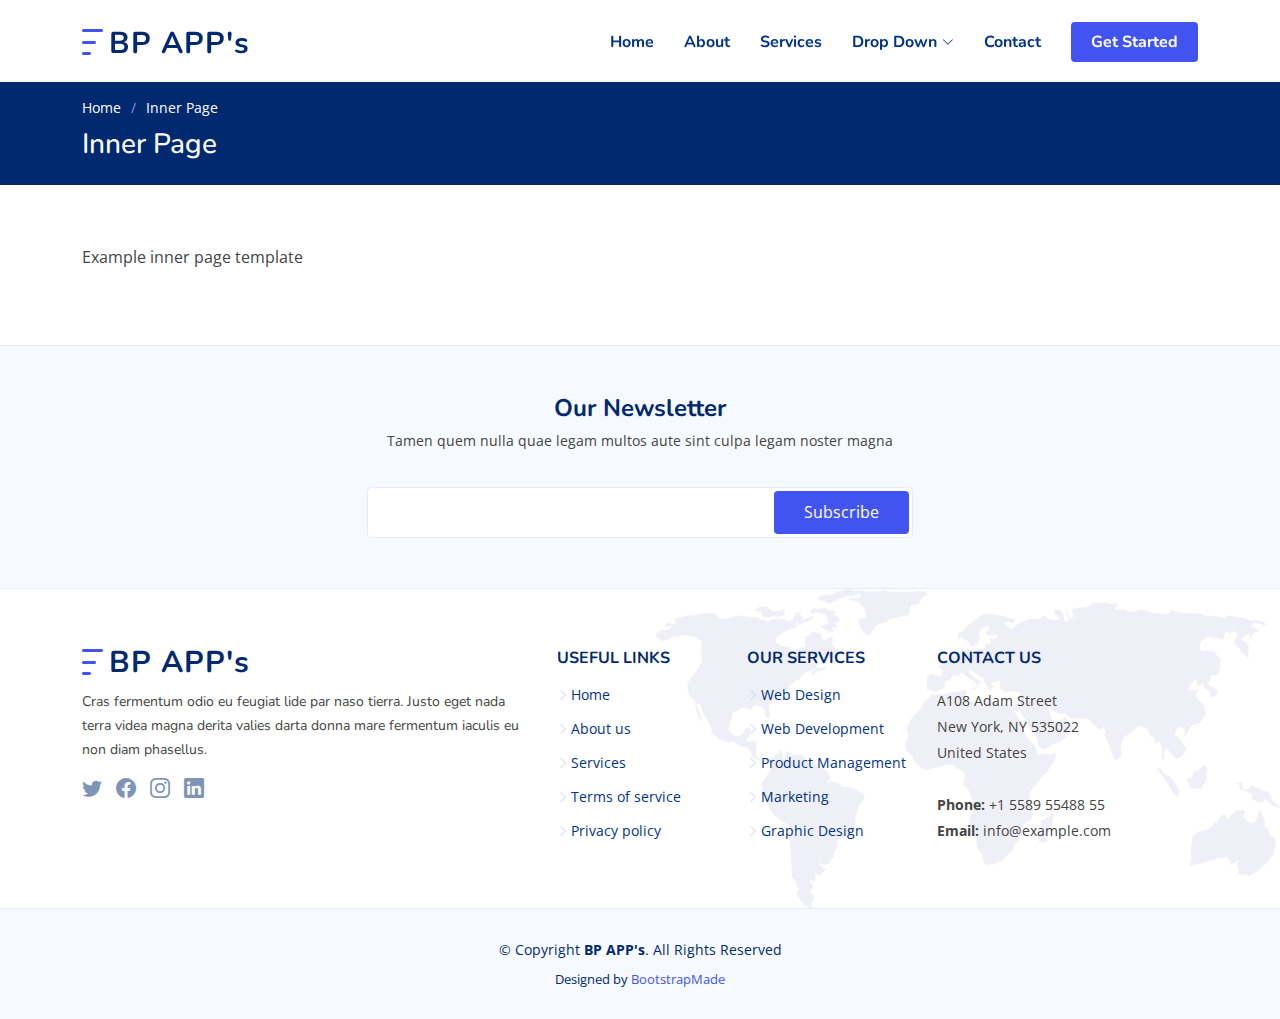
<file: inner-page.html>
<!DOCTYPE html>
<html lang="en">

<head>
  <meta charset="utf-8">
  <meta content="width=device-width, initial-scale=1.0" name="viewport">

  <title>Inner Page - BP APP's Productivity in nature</title>
  <meta content="" name="description">
  <meta content="" name="keywords">

  <!-- Favicons -->
  <link href="assets/img/favicon.png" rel="icon">
  <link href="assets/img/apple-touch-icon.png" rel="apple-touch-icon">

  <!-- Google Fonts -->
  <link href="https://fonts.googleapis.com/css?family=Open+Sans:300,300i,400,400i,600,600i,700,700i|Nunito:300,300i,400,400i,600,600i,700,700i|Poppins:300,300i,400,400i,500,500i,600,600i,700,700i" rel="stylesheet">

  <!-- Vendor CSS Files -->
  <link href="assets/vendor/aos/aos.css" rel="stylesheet">
  <link href="assets/vendor/bootstrap/css/bootstrap.min.css" rel="stylesheet">
  <link href="assets/vendor/bootstrap-icons/bootstrap-icons.css" rel="stylesheet">
  <link href="assets/vendor/glightbox/css/glightbox.min.css" rel="stylesheet">
  <link href="assets/vendor/remixicon/remixicon.css" rel="stylesheet">
  <link href="assets/vendor/swiper/swiper-bundle.min.css" rel="stylesheet">

  <!-- Template Main CSS File -->
  <link href="assets/css/style.css" rel="stylesheet">

  <!-- =======================================================
  * Template Name: BP APP's - v1.9.0
  * Template URL: https://bootstrapmade.com/BP APP's-bootstrap-startup-template/
  * Author: BootstrapMade.com
  * License: https://bootstrapmade.com/license/
  ======================================================== -->
</head>

<body>

  <!-- ======= Header ======= -->
  <header id="header" class="header fixed-top">
    <div class="container-fluid container-xl d-flex align-items-center justify-content-between">

      <a href="index.html" class="logo d-flex align-items-center">
        <img src="assets/img/logo.png" alt="">
        <span>BP APP's</span>
      </a>

      <nav id="navbar" class="navbar">
        <ul>
          <li><a class="nav-link scrollto " href="#hero">Home</a></li>
          <li><a class="nav-link scrollto" href="#about">About</a></li>
          <li><a class="nav-link scrollto" href="#services">Services</a></li>
          <li class="dropdown"><a href="#"><span>Drop Down</span> <i class="bi bi-chevron-down"></i></a>
            <ul>
              <li><a href="#">Drop Down 1</a></li>
              <li class="dropdown"><a href="#"><span>Deep Drop Down</span> <i class="bi bi-chevron-right"></i></a>
                <ul>
                  <li><a href="#">Deep Drop Down 1</a></li>
                  <li><a href="#">Deep Drop Down 2</a></li>
                  <li><a href="#">Deep Drop Down 3</a></li>
                  <li><a href="#">Deep Drop Down 4</a></li>
                  <li><a href="#">Deep Drop Down 5</a></li>
                </ul>
              </li>
              <li><a href="#">Drop Down 2</a></li>
              <li><a href="#">Drop Down 3</a></li>
              <li><a href="#">Drop Down 4</a></li>
            </ul>
          </li>
          <li><a class="nav-link scrollto" href="#contact">Contact</a></li>
          <li><a class="getstarted scrollto" href="#about">Get Started</a></li>
        </ul>
        <i class="bi bi-list mobile-nav-toggle"></i>
      </nav><!-- .navbar -->

    </div>
  </header><!-- End Header -->

  <main id="main">

    <!-- ======= Breadcrumbs ======= -->
    <section class="breadcrumbs">
      <div class="container">

        <ol>
          <li><a href="index.html">Home</a></li>
          <li>Inner Page</li>
        </ol>
        <h2>Inner Page</h2>

      </div>
    </section><!-- End Breadcrumbs -->

    <section class="inner-page">
      <div class="container">
        <p>
          Example inner page template
        </p>
      </div>
    </section>

  </main><!-- End #main -->

  <!-- ======= Footer ======= -->
  <footer id="footer" class="footer">

    <div class="footer-newsletter">
      <div class="container">
        <div class="row justify-content-center">
          <div class="col-lg-12 text-center">
            <h4>Our Newsletter</h4>
            <p>Tamen quem nulla quae legam multos aute sint culpa legam noster magna</p>
          </div>
          <div class="col-lg-6">
            <form action="" method="post">
              <input type="email" name="email"><input type="submit" value="Subscribe">
            </form>
          </div>
        </div>
      </div>
    </div>

    <div class="footer-top">
      <div class="container">
        <div class="row gy-4">
          <div class="col-lg-5 col-md-12 footer-info">
            <a href="index.html" class="logo d-flex align-items-center">
              <img src="assets/img/logo.png" alt="">
              <span>BP APP's</span>
            </a>
            <p>Cras fermentum odio eu feugiat lide par naso tierra. Justo eget nada terra videa magna derita valies darta donna mare fermentum iaculis eu non diam phasellus.</p>
            <div class="social-links mt-3">
              <a href="#" class="twitter"><i class="bi bi-twitter"></i></a>
              <a href="#" class="facebook"><i class="bi bi-facebook"></i></a>
              <a href="#" class="instagram"><i class="bi bi-instagram"></i></a>
              <a href="#" class="linkedin"><i class="bi bi-linkedin"></i></a>
            </div>
          </div>

          <div class="col-lg-2 col-6 footer-links">
            <h4>Useful Links</h4>
            <ul>
              <li><i class="bi bi-chevron-right"></i> <a href="#">Home</a></li>
              <li><i class="bi bi-chevron-right"></i> <a href="#">About us</a></li>
              <li><i class="bi bi-chevron-right"></i> <a href="#">Services</a></li>
              <li><i class="bi bi-chevron-right"></i> <a href="#">Terms of service</a></li>
              <li><i class="bi bi-chevron-right"></i> <a href="#">Privacy policy</a></li>
            </ul>
          </div>

          <div class="col-lg-2 col-6 footer-links">
            <h4>Our Services</h4>
            <ul>
              <li><i class="bi bi-chevron-right"></i> <a href="#">Web Design</a></li>
              <li><i class="bi bi-chevron-right"></i> <a href="#">Web Development</a></li>
              <li><i class="bi bi-chevron-right"></i> <a href="#">Product Management</a></li>
              <li><i class="bi bi-chevron-right"></i> <a href="#">Marketing</a></li>
              <li><i class="bi bi-chevron-right"></i> <a href="#">Graphic Design</a></li>
            </ul>
          </div>

          <div class="col-lg-3 col-md-12 footer-contact text-center text-md-start">
            <h4>Contact Us</h4>
            <p>
              A108 Adam Street <br>
              New York, NY 535022<br>
              United States <br><br>
              <strong>Phone:</strong> +1 5589 55488 55<br>
              <strong>Email:</strong> info@example.com<br>
            </p>

          </div>

        </div>
      </div>
    </div>

    <div class="container">
      <div class="copyright">
        &copy; Copyright <strong><span>BP APP's</span></strong>. All Rights Reserved
      </div>
      <div class="credits">
        <!-- All the links in the footer should remain intact. -->
        <!-- You can delete the links only if you purchased the pro version. -->
        <!-- Licensing information: https://bootstrapmade.com/license/ -->
        <!-- Purchase the pro version with working PHP/AJAX contact form: https://bootstrapmade.com/BP APP's-bootstrap-startup-template/ -->
        Designed by <a href="https://bootstrapmade.com/">BootstrapMade</a>
      </div>
    </div>
  </footer><!-- End Footer -->

  <a href="#" class="back-to-top d-flex align-items-center justify-content-center"><i class="bi bi-arrow-up-short"></i></a>

  <!-- Vendor JS Files -->
  <script src="assets/vendor/purecounter/purecounter.js"></script>
  <script src="assets/vendor/aos/aos.js"></script>
  <script src="assets/vendor/bootstrap/js/bootstrap.bundle.min.js"></script>
  <script src="assets/vendor/glightbox/js/glightbox.min.js"></script>
  <script src="assets/vendor/isotope-layout/isotope.pkgd.min.js"></script>
  <script src="assets/vendor/swiper/swiper-bundle.min.js"></script>
  <script src="assets/vendor/php-email-form/validate.js"></script>

  <!-- Template Main JS File -->
  <script src="assets/js/main.js"></script>

</body>

</html>
</file>
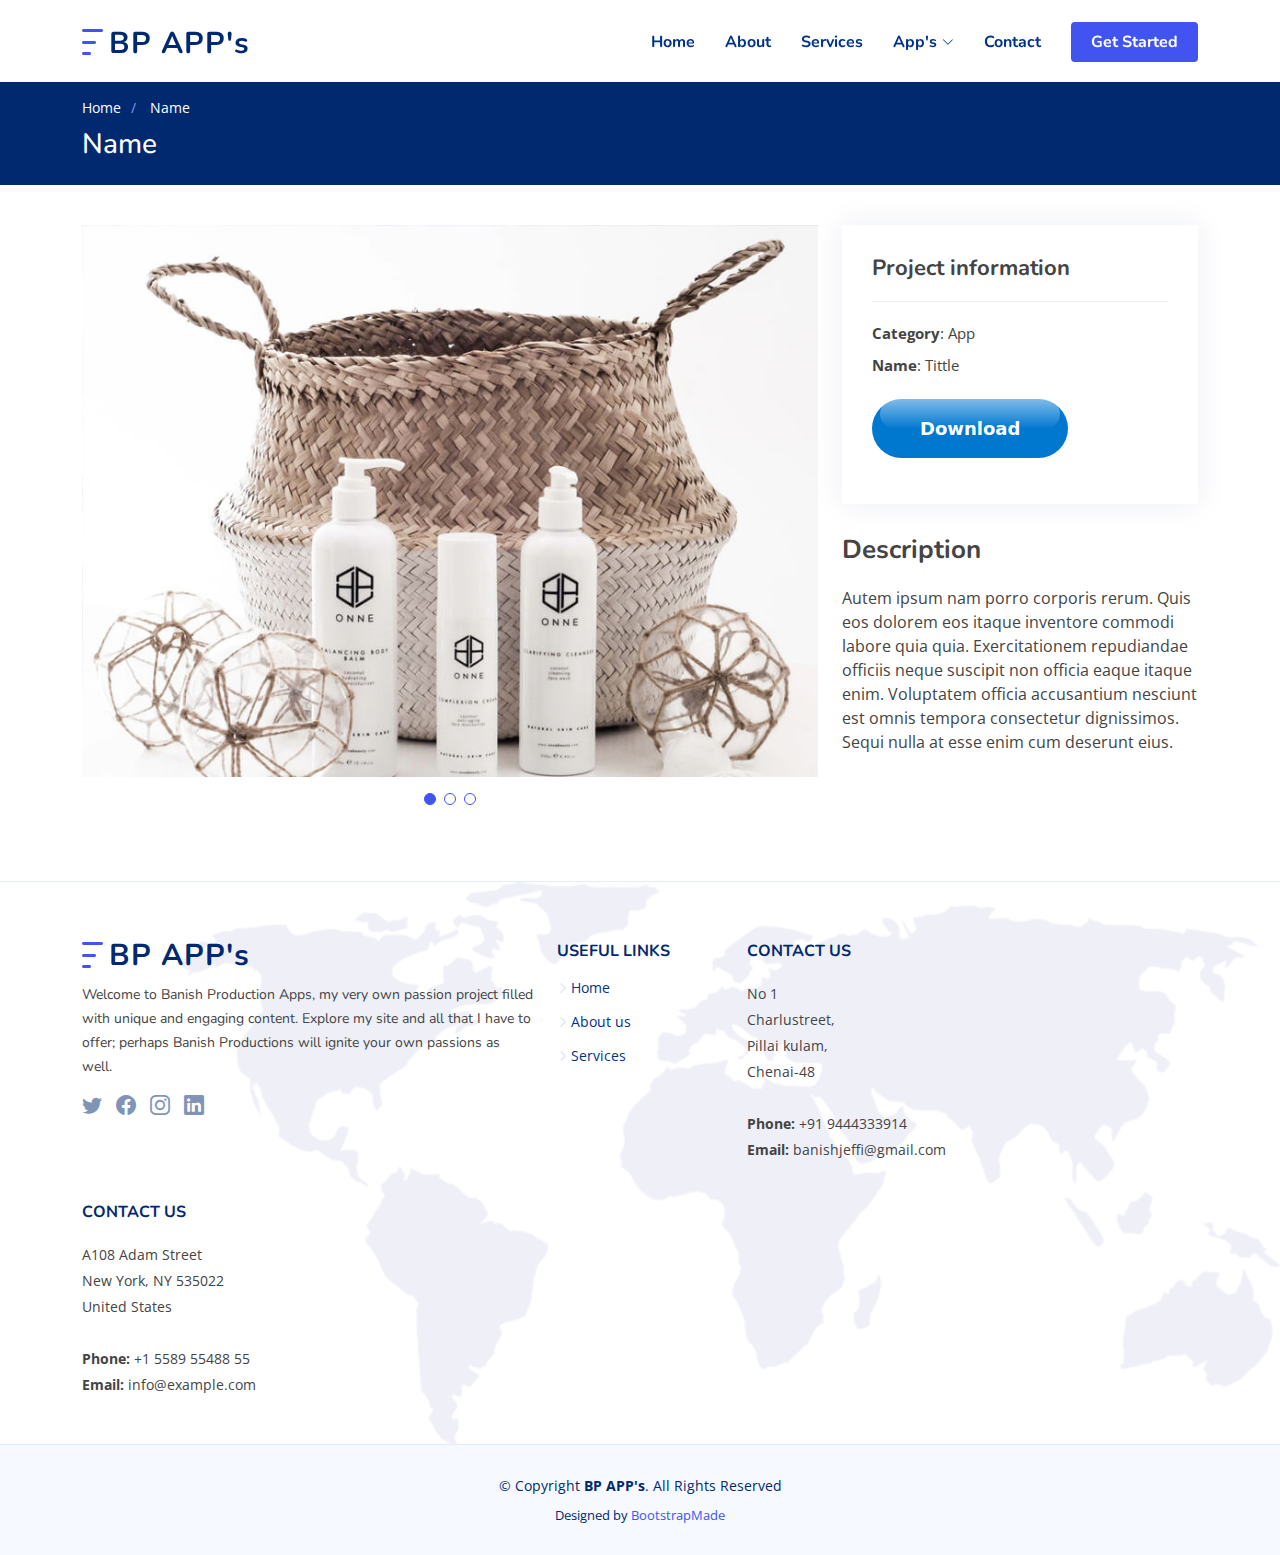
<file: portfolio-details.html>
<!DOCTYPE html>
<html lang="en">

<head>
  <meta charset="utf-8">
  <meta content="width=device-width, initial-scale=1.0" name="viewport">

  <title>- BP APP's Productivity in nature</title>
  <meta content="" name="description">
  <meta content="" name="keywords">

  <!-- Favicons -->
  <link href="assets/img/favicon.png" rel="icon">
  <link href="assets/img/apple-touch-icon.png" rel="apple-touch-icon">

  <!-- Google Fonts -->
  <link href="https://fonts.googleapis.com/css?family=Open+Sans:300,300i,400,400i,600,600i,700,700i|Nunito:300,300i,400,400i,600,600i,700,700i|Poppins:300,300i,400,400i,500,500i,600,600i,700,700i" rel="stylesheet">

  <!-- Vendor CSS Files -->
  <link href="assets/vendor/aos/aos.css" rel="stylesheet">
  <link href="assets/vendor/bootstrap/css/bootstrap.min.css" rel="stylesheet">
  <link href="assets/vendor/bootstrap-icons/bootstrap-icons.css" rel="stylesheet">
  <link href="assets/vendor/glightbox/css/glightbox.min.css" rel="stylesheet">
  <link href="assets/vendor/remixicon/remixicon.css" rel="stylesheet">
  <link href="assets/vendor/swiper/swiper-bundle.min.css" rel="stylesheet">

  <!-- Template Main CSS File -->
  <link href="assets/css/style.css" rel="stylesheet">

  <!-- =======================================================
  * Template Name: BP APP's - v1.9.0
  * Template URL: https://bootstrapmade.com/BP APP's-bootstrap-startup-template/
  * Author: BootstrapMade.com
  * License: https://bootstrapmade.com/license/
  ======================================================== -->
</head>

<body>

  <!-- ======= Header ======= -->
  <header id="header" class="header fixed-top">
    <div class="container-fluid container-xl d-flex align-items-center justify-content-between">

      <a href="index.html" class="logo d-flex align-items-center">
        <img src="assets/img/logo.png" alt="">
        <span>BP APP's</span>
      </a>

      <nav id="navbar" class="navbar">
        <ul>
          <li><a class="nav-link scrollto " href="#hero">Home</a></li>
          <li><a class="nav-link scrollto" href="#about">About</a></li>
          <li><a class="nav-link scrollto" href="#services">Services</a></li>
          
              <li class="dropdown"><a href="#"><span>App's</span> <i class="bi bi-chevron-down"></i></a>
                <ul>
                  <li><a href="#">Andows</a></li>
                  <li><a href="#">Banish Productions</a></li>
                  <li><a href="#">Education Eating</a></li>
                </ul>
              </li>
          <li><a class="nav-link scrollto" href="#contact">Contact</a></li>
          <li><a class="getstarted scrollto" href="#about">Get Started</a></li>
        </ul>
        <i class="bi bi-list mobile-nav-toggle"></i>
      </nav><!-- .navbar -->

    </div>
  </header><!-- End Header -->

  <main id="main">

    <!-- ======= Breadcrumbs ======= -->
    <section class="breadcrumbs">
      <div class="container">

        <ol>
          <li><a href="index.html">Home</a></li>
          <li> Name</li>
        </ol>
        <h2> Name</h2>

      </div>
    </section><!-- End Breadcrumbs -->

    <!-- ======= Portfolio Details Section ======= -->
    <section id="portfolio-details" class="portfolio-details">
      <div class="container">

        <div class="row gy-4">

          <div class="col-lg-8">
            <div class="portfolio-details-slider swiper">
              <div class="swiper-wrapper align-items-center">

                <div class="swiper-slide">
                  <img src="assets/img/portfolio/portfolio-1.jpg" alt="">
                </div>

                <div class="swiper-slide">
                  <img src="assets/img/portfolio/portfolio-2.jpg" alt="">
                </div>

                <div class="swiper-slide">
                  <img src="assets/img/portfolio/portfolio-3.jpg" alt="">
                </div>

              </div>
              <div class="swiper-pagination"></div>
            </div>
          </div>

          <div class="col-lg-4">
            <div class="portfolio-info">
              <h3>Project information</h3>
              <ul>
                <li><strong>Category</strong>: App</li>
                <li><strong>Name</strong>: Tittle </li>
                

                  <br> <a class="download" role="button"  href="#" >Download</a>
              </ul>
            </div>
            <div class="portfolio-description">
              <h2>Description</h2>
              <p>
                Autem ipsum nam porro corporis rerum. Quis eos dolorem eos itaque inventore commodi labore quia quia. Exercitationem repudiandae officiis neque suscipit non officia eaque itaque enim. Voluptatem officia accusantium nesciunt est omnis tempora consectetur dignissimos. Sequi nulla at esse enim cum deserunt eius.
              </p>
            </div>
          </div>

        </div>

      </div>
    </section><!-- End Portfolio Details Section -->

  </main><!-- End #main -->

  <!-- ======= Footer ======= -->
  <footer id="footer" class="footer">


    <div class="footer-top">
      <div class="container">
        <div class="row gy-4">
          <div class="col-lg-5 col-md-12 footer-info">
            <a href="index.html" class="logo d-flex align-items-center">
              <img src="assets/img/logo.png" alt="">
              <span>BP APP's</span>
            </a>
            <p>Welcome to Banish Production Apps, my very own passion project filled with unique and engaging content. Explore my site and all that I have to offer; perhaps Banish Productions will ignite your own passions as well.</p>
            <div class="social-links mt-3">
              <a href="#" class="twitter"><i class="bi bi-twitter"></i></a>
              <a href="#" class="facebook"><i class="bi bi-facebook"></i></a>
              <a href="#" class="instagram"><i class="bi bi-instagram"></i></a>
              <a href="#" class="linkedin"><i class="bi bi-linkedin"></i></a>
            </div>
          </div>

          <div class="col-lg-2 col-6 footer-links">
            <h4>Useful Links</h4>
            <ul>
              <li><i class="bi bi-chevron-right"></i> <a href="#">Home</a></li>
              <li><i class="bi bi-chevron-right"></i> <a href="#">About us</a></li>
              <li><i class="bi bi-chevron-right"></i> <a href="#">Services</a></li>
            </ul>
          </div>

          
          <div class="col-lg-3 col-md-12 footer-contact text-center text-md-start">
            <h4>Contact Us</h4>
            <p>
              No 1 <br>
              Charlustreet,<br>
              Pillai kulam,<br>
              Chenai-48 <br><br>
              <strong>Phone:</strong> +91 9444333914<br>
              <strong>Email:</strong> banishjeffi@gmail.com<br>
            </p>

          </div>

          <div class="col-lg-3 col-md-12 footer-contact text-center text-md-start">
            <h4>Contact Us</h4>
            <p>
              A108 Adam Street <br>
              New York, NY 535022<br>
              United States <br><br>
              <strong>Phone:</strong> +1 5589 55488 55<br>
              <strong>Email:</strong> info@example.com<br>
            </p>

          </div>

        </div>
      </div>
    </div>

    <div class="container">
      <div class="copyright">
        &copy; Copyright <strong><span>BP APP's</span></strong>. All Rights Reserved
      </div>
      <div class="credits">
        <!-- All the links in the footer should remain intact. -->
        <!-- You can delete the links only if you purchased the pro version. -->
        <!-- Licensing information: https://bootstrapmade.com/license/ -->
        <!-- Purchase the pro version with working PHP/AJAX contact form: https://bootstrapmade.com/BP APP's-bootstrap-startup-template/ -->
        Designed by <a href="https://bootstrapmade.com/">BootstrapMade</a>
      </div>
    </div>
  </footer><!-- End Footer -->

  <a href="#" class="back-to-top d-flex align-items-center justify-content-center"><i class="bi bi-arrow-up-short"></i></a>

  <!-- Vendor JS Files -->
  <script src="assets/vendor/purecounter/purecounter.js"></script>
  <script src="assets/vendor/aos/aos.js"></script>
  <script src="assets/vendor/bootstrap/js/bootstrap.bundle.min.js"></script>
  <script src="assets/vendor/glightbox/js/glightbox.min.js"></script>
  <script src="assets/vendor/isotope-layout/isotope.pkgd.min.js"></script>
  <script src="assets/vendor/swiper/swiper-bundle.min.js"></script>
  <script src="assets/vendor/php-email-form/validate.js"></script>

  <!-- Template Main JS File -->
  <script src="assets/js/main.js"></script>

</body>

</html>
</file>
<file: assets/css/style.css>
/**
* Template Name: BP APP's - v1.9.0
* Template URL: https://bootstrapmade.com/BP APP's-bootstrap-startup-template/
* Author: BootstrapMade.com
* License: https://bootstrapmade.com/license/
*/

/*--------------------------------------------------------------
# General
--------------------------------------------------------------*/
:root {
  scroll-behavior: smooth;
}



/* CSS */
.download {
  background-color: #0078d0;
  border: 0;
  border-radius: 56px;
  color: #fff;
  cursor: pointer;
  display: inline-block;
  font-family: system-ui,-apple-system,system-ui,"Segoe UI",Roboto,Ubuntu,"Helvetica Neue",sans-serif;
  font-size: 18px;
  font-weight: 600;
  outline: 0;
  padding: 16px 21px;
  position: relative;
  text-align: center;
  text-decoration: none;
  transition: all .3s;
  user-select: none;
  -webkit-user-select: none;
  touch-action: manipulation;
}

.download:before {
  background-color: initial;
  background-image: linear-gradient(#fff 0, rgba(255, 255, 255, 0) 100%);
  border-radius: 125px;
  content: "";
  height: 50%;
  left: 4%;
  opacity: .5;
  position: absolute;
  top: 0;
  transition: all .3s;
  width: 92%;
}

.download:hover {
  box-shadow: rgba(255, 255, 255, .2) 0 3px 15px inset, rgba(0, 0, 0, .1) 0 3px 5px, rgba(0, 0, 0, .1) 0 10px 13px;
  transform: scale(1.05);
}

@media (min-width: 768px) {
  .download {
    padding: 16px 48px;
  }
}


body {
  font-family: "Open Sans", sans-serif;
  color: #444444;
}

a {
  color: #4154f1;
  text-decoration: none;
}

a:hover {
  color: #717ff5;
  text-decoration: none;
}

h1, h2, h3, h4, h5, h6 {
  font-family: "Nunito", sans-serif;
}

/*--------------------------------------------------------------
# Sections
--------------------------------------------------------------*/
section {
  padding: 60px 0;
  overflow: hidden;
}

.section-header {
  text-align: center;
  padding-bottom: 40px;
}
.section-header h2 {
  font-size: 13px;
  letter-spacing: 1px;
  font-weight: 700;
  margin: 0;
  color: #4154f1;
  text-transform: uppercase;
}
.section-header p {
  margin: 10px 0 0 0;
  padding: 0;
  font-size: 38px;
  line-height: 42px;
  font-weight: 700;
  color: #012970;
}
@media (max-width: 768px) {
  .section-header p {
    font-size: 28px;
    line-height: 32px;
  }
}

/*--------------------------------------------------------------
# Breadcrumbs
--------------------------------------------------------------*/
.breadcrumbs {
  padding: 15px 0;
  background: #012970;
  min-height: 40px;
  margin-top: 82px;
  color: #fff;
}
@media (max-width: 992px) {
  .breadcrumbs {
    margin-top: 57px;
  }
}
.breadcrumbs h2 {
  font-size: 28px;
  font-weight: 500;
}
.breadcrumbs ol {
  display: flex;
  flex-wrap: wrap;
  list-style: none;
  padding: 0 0 10px 0;
  margin: 0;
  font-size: 14px;
}
.breadcrumbs ol a {
  color: #fff;
  transition: 0.3s;
}
.breadcrumbs ol a:hover {
  text-decoration: underline;
}
.breadcrumbs ol li + li {
  padding-left: 10px;
}
.breadcrumbs ol li + li::before {
  display: inline-block;
  padding-right: 10px;
  color: #8894f6;
  content: "/";
}

/*--------------------------------------------------------------
# Back to top button
--------------------------------------------------------------*/
.back-to-top {
  position: fixed;
  visibility: hidden;
  opacity: 0;
  right: 15px;
  bottom: 15px;
  z-index: 99999;
  background: #4154f1;
  width: 40px;
  height: 40px;
  border-radius: 4px;
  transition: all 0.4s;
}
.back-to-top i {
  font-size: 24px;
  color: #fff;
  line-height: 0;
}
.back-to-top:hover {
  background: #6776f4;
  color: #fff;
}
.back-to-top.active {
  visibility: visible;
  opacity: 1;
}

/*--------------------------------------------------------------
# Disable aos animation delay on mobile devices
--------------------------------------------------------------*/
@media screen and (max-width: 768px) {
  [data-aos-delay] {
    transition-delay: 0 !important;
  }
}
/*--------------------------------------------------------------
# Header
--------------------------------------------------------------*/
.header {
  transition: all 0.5s;
  z-index: 997;
  padding: 20px 0;
}
.header.header-scrolled {
  background: #fff;
  padding: 15px 0;
  box-shadow: 0px 2px 20px rgba(1, 41, 112, 0.1);
}
.header .logo {
  line-height: 0;
}
.header .logo img {
  max-height: 40px;
  margin-right: 6px;
}
.header .logo span {
  font-size: 30px;
  font-weight: 700;
  letter-spacing: 1px;
  color: #012970;
  font-family: "Nunito", sans-serif;
  margin-top: 3px;
}

/*--------------------------------------------------------------
# Navigation Menu
--------------------------------------------------------------*/
/**
* Desktop Navigation 
*/
.navbar {
  padding: 0;
}
.navbar ul {
  margin: 0;
  padding: 0;
  display: flex;
  list-style: none;
  align-items: center;
}
.navbar li {
  position: relative;
}
.navbar a, .navbar a:focus {
  display: flex;
  align-items: center;
  justify-content: space-between;
  padding: 10px 0 10px 30px;
  font-family: "Nunito", sans-serif;
  font-size: 16px;
  font-weight: 700;
  color: #013289;
  white-space: nowrap;
  transition: 0.3s;
}
.navbar a i, .navbar a:focus i {
  font-size: 12px;
  line-height: 0;
  margin-left: 5px;
}
.navbar a:hover, .navbar .active, .navbar .active:focus, .navbar li:hover > a {
  color: #4154f1;
}
.navbar .getstarted, .navbar .getstarted:focus {
  background: #4154f1;
  padding: 8px 20px;
  margin-left: 30px;
  border-radius: 4px;
  color: #fff;
}
.navbar .getstarted:hover, .navbar .getstarted:focus:hover {
  color: #fff;
  background: #5969f3;
}
.navbar .dropdown ul {
  display: block;
  position: absolute;
  left: 14px;
  top: calc(100% + 30px);
  margin: 0;
  padding: 10px 0;
  z-index: 99;
  opacity: 0;
  visibility: hidden;
  background: #fff;
  box-shadow: 0px 0px 30px rgba(127, 137, 161, 0.25);
  transition: 0.3s;
  border-radius: 4px;
}
.navbar .dropdown ul li {
  min-width: 200px;
}
.navbar .dropdown ul a {
  padding: 10px 20px;
  font-size: 15px;
  text-transform: none;
  font-weight: 600;
}
.navbar .dropdown ul a i {
  font-size: 12px;
}
.navbar .dropdown ul a:hover, .navbar .dropdown ul .active:hover, .navbar .dropdown ul li:hover > a {
  color: #4154f1;
}
.navbar .dropdown:hover > ul {
  opacity: 1;
  top: 100%;
  visibility: visible;
}
.navbar .dropdown .dropdown ul {
  top: 0;
  left: calc(100% - 30px);
  visibility: hidden;
}
.navbar .dropdown .dropdown:hover > ul {
  opacity: 1;
  top: 0;
  left: 100%;
  visibility: visible;
}
@media (max-width: 1366px) {
  .navbar .dropdown .dropdown ul {
    left: -90%;
  }
  .navbar .dropdown .dropdown:hover > ul {
    left: -100%;
  }
}

/**
* Mobile Navigation 
*/
.mobile-nav-toggle {
  color: #012970;
  font-size: 28px;
  cursor: pointer;
  display: none;
  line-height: 0;
  transition: 0.5s;
}
.mobile-nav-toggle.bi-x {
  color: #fff;
}

@media (max-width: 991px) {
  .mobile-nav-toggle {
    display: block;
  }

  .navbar ul {
    display: none;
  }
}
.navbar-mobile {
  position: fixed;
  overflow: hidden;
  top: 0;
  right: 0;
  left: 0;
  bottom: 0;
  background: rgba(1, 22, 61, 0.9);
  transition: 0.3s;
}
.navbar-mobile .mobile-nav-toggle {
  position: absolute;
  top: 15px;
  right: 15px;
}
.navbar-mobile ul {
  display: block;
  position: absolute;
  top: 55px;
  right: 15px;
  bottom: 15px;
  left: 15px;
  padding: 10px 0;
  border-radius: 10px;
  background-color: #fff;
  overflow-y: auto;
  transition: 0.3s;
}
.navbar-mobile a, .navbar-mobile a:focus {
  padding: 10px 20px;
  font-size: 15px;
  color: #012970;
}
.navbar-mobile a:hover, .navbar-mobile .active, .navbar-mobile li:hover > a {
  color: #4154f1;
}
.navbar-mobile .getstarted, .navbar-mobile .getstarted:focus {
  margin: 15px;
}
.navbar-mobile .dropdown ul {
  position: static;
  display: none;
  margin: 10px 20px;
  padding: 10px 0;
  z-index: 99;
  opacity: 1;
  visibility: visible;
  background: #fff;
  box-shadow: 0px 0px 30px rgba(127, 137, 161, 0.25);
}
.navbar-mobile .dropdown ul li {
  min-width: 200px;
}
.navbar-mobile .dropdown ul a {
  padding: 10px 20px;
}
.navbar-mobile .dropdown ul a i {
  font-size: 12px;
}
.navbar-mobile .dropdown ul a:hover, .navbar-mobile .dropdown ul .active:hover, .navbar-mobile .dropdown ul li:hover > a {
  color: #4154f1;
}
.navbar-mobile .dropdown > .dropdown-active {
  display: block;
}

/*--------------------------------------------------------------
# Hero Section
--------------------------------------------------------------*/
.hero {
  width: 100%;
  height: 100vh;
  background: url(../img/hero-bg.png) top center no-repeat;
  background-size: cover;
}
.hero h1 {
  margin: 0;
  font-size: 48px;
  font-weight: 700;
  color: #012970;
}
.hero h2 {
  color: #444444;
  margin: 15px 0 0 0;
  font-size: 26px;
}
.hero .btn-get-started {
  margin-top: 30px;
  line-height: 0;
  padding: 15px 40px;
  border-radius: 4px;
  transition: 0.5s;
  color: #fff;
  background: #4154f1;
  box-shadow: 0px 5px 30px rgba(65, 84, 241, 0.4);
}
.hero .btn-get-started span {
  font-family: "Nunito", sans-serif;
  font-weight: 600;
  font-size: 16px;
  letter-spacing: 1px;
}
.hero .btn-get-started i {
  margin-left: 5px;
  font-size: 18px;
  transition: 0.3s;
}
.hero .btn-get-started:hover i {
  transform: translateX(5px);
}
.hero .hero-img {
  text-align: right;
}
@media (min-width: 1024px) {
  .hero {
    background-attachment: fixed;
  }
}
@media (max-width: 991px) {
  .hero {
    height: auto;
    padding: 120px 0 60px 0;
  }
  .hero .hero-img {
    text-align: center;
    margin-top: 80px;
  }
  .hero .hero-img img {
    width: 80%;
  }
}
@media (max-width: 768px) {
  .hero {
    text-align: center;
  }
  .hero h1 {
    font-size: 32px;
  }
  .hero h2 {
    font-size: 24px;
  }
  .hero .hero-img img {
    width: 100%;
  }
}

/*--------------------------------------------------------------
# Index Page
--------------------------------------------------------------*/
/*--------------------------------------------------------------
# About
--------------------------------------------------------------*/
.about .content {
  background-color: #f6f9ff;
  padding: 40px;
}
.about h3 {
  font-size: 14px;
  font-weight: 700;
  color: #4154f1;
  text-transform: uppercase;
}
.about h2 {
  font-size: 24px;
  font-weight: 700;
  color: #012970;
}
.about p {
  margin: 15px 0 30px 0;
  line-height: 24px;
}
.about .btn-read-more {
  line-height: 0;
  padding: 15px 40px;
  border-radius: 4px;
  transition: 0.5s;
  color: #fff;
  background: #4154f1;
  box-shadow: 0px 5px 25px rgba(65, 84, 241, 0.3);
}
.about .btn-read-more span {
  font-family: "Nunito", sans-serif;
  font-weight: 600;
  font-size: 16px;
  letter-spacing: 1px;
}
.about .btn-read-more i {
  margin-left: 5px;
  font-size: 18px;
  transition: 0.3s;
}
.about .btn-read-more:hover i {
  transform: translateX(5px);
}

/*--------------------------------------------------------------
# Values
--------------------------------------------------------------*/
.values .box {
  padding: 30px;
  box-shadow: 0px 0 5px rgba(1, 41, 112, 0.08);
  text-align: center;
  transition: 0.3s;
  height: 100%;
}
.values .box img {
  padding: 30px 50px;
  transition: 0.5s;
  transform: scale(1.1);
}
.values .box h3 {
  font-size: 24px;
  color: #012970;
  font-weight: 700;
  margin-bottom: 18px;
}
.values .box:hover {
  box-shadow: 0px 0 30px rgba(1, 41, 112, 0.08);
}
.values .box:hover img {
  transform: scale(1);
}

/*--------------------------------------------------------------
# Counts
--------------------------------------------------------------*/
.counts {
  padding: 70px 0 60px;
}
.counts .count-box {
  display: flex;
  align-items: center;
  padding: 30px;
  width: 100%;
  background: #fff;
  box-shadow: 0px 0 30px rgba(1, 41, 112, 0.08);
}
.counts .count-box i {
  font-size: 42px;
  line-height: 0;
  margin-right: 20px;
  color: #4154f1;
}
.counts .count-box span {
  font-size: 36px;
  display: block;
  font-weight: 600;
  color: #0b198f;
}
.counts .count-box p {
  padding: 0;
  margin: 0;
  font-family: "Nunito", sans-serif;
  font-size: 14px;
}

/*--------------------------------------------------------------
# Features
--------------------------------------------------------------*/
.features .feature-box {
  padding: 24px 20px;
  box-shadow: 0px 0 30px rgba(1, 41, 112, 0.08);
  transition: 0.3s;
  height: 100%;
}
.features .feature-box h3 {
  font-size: 18px;
  color: #012970;
  font-weight: 700;
  margin: 0;
}
.features .feature-box i {
  line-height: 0;
  background: #ecf3ff;
  padding: 4px;
  margin-right: 10px;
  font-size: 24px;
  border-radius: 3px;
  transition: 0.3s;
}
.features .feature-box:hover i {
  background: #4154f1;
  color: #fff;
}
.features .feture-tabs {
  margin-top: 120px;
}
.features .feture-tabs h3 {
  color: #012970;
  font-weight: 700;
  font-size: 32px;
  margin-bottom: 10px;
}
@media (max-width: 768px) {
  .features .feture-tabs h3 {
    font-size: 28px;
  }
}
.features .feture-tabs .nav-pills {
  border-bottom: 1px solid #eee;
}
.features .feture-tabs .nav-link {
  background: none;
  text-transform: uppercase;
  font-size: 15px;
  font-weight: 600;
  color: #012970;
  padding: 12px 0;
  margin-right: 25px;
  margin-bottom: -2px;
  border-radius: 0;
}
.features .feture-tabs .nav-link.active {
  color: #4154f1;
  border-bottom: 3px solid #4154f1;
}
.features .feture-tabs .tab-content h4 {
  font-size: 18px;
  margin: 0;
  font-weight: 700;
  color: #012970;
}
.features .feture-tabs .tab-content i {
  font-size: 24px;
  line-height: 0;
  margin-right: 8px;
  color: #4154f1;
}
.features .feature-icons {
  margin-top: 120px;
}
.features .feature-icons h3 {
  color: #012970;
  font-weight: 700;
  font-size: 32px;
  margin-bottom: 20px;
  text-align: center;
}
@media (max-width: 768px) {
  .features .feature-icons h3 {
    font-size: 28px;
  }
}
.features .feature-icons .content .icon-box {
  display: flex;
}
.features .feature-icons .content .icon-box h4 {
  font-size: 20px;
  font-weight: 700;
  margin: 0 0 10px 0;
  color: #012970;
}
.features .feature-icons .content .icon-box i {
  font-size: 44px;
  line-height: 44px;
  color: #0245bc;
  margin-right: 15px;
}
.features .feature-icons .content .icon-box p {
  font-size: 15px;
  color: #848484;
}

/*--------------------------------------------------------------
# Services
--------------------------------------------------------------*/
.services .service-box {
  box-shadow: 0px 0 30px rgba(1, 41, 112, 0.08);
  height: 100%;
  padding: 60px 30px;
  text-align: center;
  transition: 0.3s;
  border-radius: 5px;
}
.services .service-box .icon {
  font-size: 36px;
  padding: 40px 20px;
  border-radius: 4px;
  position: relative;
  margin-bottom: 25px;
  display: inline-block;
  line-height: 0;
  transition: 0.3s;
}
.services .service-box h3 {
  color: #444444;
  font-weight: 700;
}
.services .service-box .read-more {
  display: inline-flex;
  align-items: center;
  justify-content: center;
  font-weight: 600;
  font-size: 16px;
  padding: 8px 20px;
}
.services .service-box .read-more i {
  line-height: 0;
  margin-left: 5px;
  font-size: 18px;
}
.services .service-box.blue {
  border-bottom: 3px solid #2db6fa;
}
.services .service-box.blue .icon {
  color: #2db6fa;
  background: #dbf3fe;
}
.services .service-box.blue .read-more {
  color: #2db6fa;
}
.services .service-box.blue:hover {
  background: #2db6fa;
}
.services .service-box.orange {
  border-bottom: 3px solid #f68c09;
}
.services .service-box.orange .icon {
  color: #f68c09;
  background: #fde3c4;
}
.services .service-box.orange .read-more {
  color: #f68c09;
}
.services .service-box.orange:hover {
  background: #f68c09;
}
.services .service-box.green {
  border-bottom: 3px solid #08da4e;
}
.services .service-box.green .icon {
  color: #08da4e;
  background: #cffddf;
}
.services .service-box.green .read-more {
  color: #08da4e;
}
.services .service-box.green:hover {
  background: #08da4e;
}
.services .service-box.red {
  border-bottom: 3px solid #e9222c;
}
.services .service-box.red .icon {
  color: #e9222c;
  background: #fef7f8;
}
.services .service-box.red .read-more {
  color: #e9222c;
}
.services .service-box.red:hover {
  background: #e9222c;
}
.services .service-box.purple {
  border-bottom: 3px solid #b50edf;
}
.services .service-box.purple .icon {
  color: #b50edf;
  background: #f8e4fd;
}
.services .service-box.purple .read-more {
  color: #b50edf;
}
.services .service-box.purple:hover {
  background: #b50edf;
}
.services .service-box.pink {
  border-bottom: 3px solid #f51f9c;
}
.services .service-box.pink .icon {
  color: #f51f9c;
  background: #feecf7;
}
.services .service-box.pink .read-more {
  color: #f51f9c;
}
.services .service-box.pink:hover {
  background: #f51f9c;
}
.services .service-box:hover h3, .services .service-box:hover p, .services .service-box:hover .read-more {
  color: #fff;
}
.services .service-box:hover .icon {
  background: #fff;
}

/*--------------------------------------------------------------
# Pricing
--------------------------------------------------------------*/
.pricing .box {
  padding: 40px 20px;
  background: #fff;
  text-align: center;
  box-shadow: 0px 0 30px rgba(1, 41, 112, 0.08);
  border-radius: 4px;
  position: relative;
  overflow: hidden;
  transition: 0.3s;
}
.pricing .box:hover {
  transform: scale(1.1);
  box-shadow: 0px 0 30px rgba(1, 41, 112, 0.1);
}
.pricing h3 {
  font-weight: 700;
  font-size: 18px;
  margin-bottom: 15px;
}
.pricing .price {
  font-size: 36px;
  color: #444444;
  font-weight: 600;
  font-family: "Poppins", sans-serif;
}
.pricing .price sup {
  font-size: 20px;
  top: -15px;
  left: -3px;
}
.pricing .price span {
  color: #bababa;
  font-size: 16px;
  font-weight: 300;
}
.pricing img {
  padding: 30px 40px;
}
.pricing ul {
  padding: 0;
  list-style: none;
  color: #444444;
  text-align: center;
  line-height: 26px;
  font-size: 16px;
  margin-bottom: 25px;
}
.pricing ul li {
  padding-bottom: 10px;
}
.pricing ul .na {
  color: #ccc;
  text-decoration: line-through;
}
.pricing .btn-buy {
  display: inline-block;
  padding: 8px 40px 10px 40px;
  border-radius: 50px;
  color: #4154f1;
  transition: none;
  font-size: 16px;
  font-weight: 400;
  font-family: "Nunito", sans-serif;
  font-weight: 600;
  transition: 0.3s;
  border: 1px solid #4154f1;
}
.pricing .btn-buy:hover {
  background: #4154f1;
  color: #fff;
}
.pricing .featured {
  width: 200px;
  position: absolute;
  top: 18px;
  right: -68px;
  transform: rotate(45deg);
  z-index: 1;
  font-size: 14px;
  padding: 1px 0 3px 0;
  background: #4154f1;
  color: #fff;
}

/*--------------------------------------------------------------
# F.A.Q
--------------------------------------------------------------*/
.faq .accordion-collapse {
  border: 0;
}
.faq .accordion-button {
  padding: 15px 15px 20px 0;
  font-weight: 600;
  border: 0;
  font-size: 18px;
  color: #444444;
  text-align: left;
}
.faq .accordion-button:focus {
  box-shadow: none;
}
.faq .accordion-button:not(.collapsed) {
  background: none;
  color: #4154f1;
  border-bottom: 0;
}
.faq .accordion-body {
  padding: 0 0 25px 0;
  border: 0;
}

/*--------------------------------------------------------------
# Portfolio
--------------------------------------------------------------*/
.portfolio #portfolio-flters {
  padding: 0;
  margin: 0 auto 25px auto;
  list-style: none;
  text-align: center;
  background: white;
  border-radius: 50px;
  padding: 2px 15px;
}
.portfolio #portfolio-flters li {
  cursor: pointer;
  display: inline-block;
  padding: 8px 20px 10px 20px;
  font-size: 15px;
  font-weight: 600;
  line-height: 1;
  color: #444444;
  margin: 0 4px 8px 4px;
  transition: 0.3s;
  border-radius: 50px;
  border: 1px solid #fff;
}
.portfolio #portfolio-flters li:hover, .portfolio #portfolio-flters li.filter-active {
  color: #4154f1;
  border-color: #4154f1;
}
.portfolio #portfolio-flters li:last-child {
  margin-right: 0;
}
.portfolio .portfolio-wrap {
  transition: 0.3s;
  position: relative;
  overflow: hidden;
  z-index: 1;
  background: rgba(255, 255, 255, 0.75);
}
.portfolio .portfolio-wrap::before {
  content: "";
  background: rgba(255, 255, 255, 0.75);
  position: absolute;
  left: 30px;
  right: 30px;
  top: 30px;
  bottom: 30px;
  transition: all ease-in-out 0.3s;
  z-index: 2;
  opacity: 0;
}
.portfolio .portfolio-wrap img {
  transition: 1s;
}
.portfolio .portfolio-wrap .portfolio-info {
  opacity: 0;
  position: absolute;
  top: 0;
  left: 0;
  right: 0;
  bottom: 0;
  text-align: center;
  z-index: 3;
  transition: all ease-in-out 0.3s;
  display: flex;
  flex-direction: column;
  justify-content: center;
  align-items: center;
}
.portfolio .portfolio-wrap .portfolio-info::before {
  display: block;
  content: "";
  width: 48px;
  height: 48px;
  position: absolute;
  top: 35px;
  left: 35px;
  border-top: 3px solid rgba(1, 41, 112, 0.2);
  border-left: 3px solid rgba(1, 41, 112, 0.2);
  transition: all 0.5s ease 0s;
  z-index: 9994;
}
.portfolio .portfolio-wrap .portfolio-info::after {
  display: block;
  content: "";
  width: 48px;
  height: 48px;
  position: absolute;
  bottom: 35px;
  right: 35px;
  border-bottom: 3px solid rgba(1, 41, 112, 0.2);
  border-right: 3px solid rgba(1, 41, 112, 0.2);
  transition: all 0.5s ease 0s;
  z-index: 9994;
}
.portfolio .portfolio-wrap .portfolio-info h4 {
  font-size: 20px;
  color: #012970;
  font-weight: 700;
}
.portfolio .portfolio-wrap .portfolio-info p {
  color: #012970;
  font-weight: 600;
  font-size: 14px;
  text-transform: uppercase;
  padding: 0;
  margin: 0;
}
.portfolio .portfolio-wrap .portfolio-links {
  text-align: center;
  z-index: 4;
}
.portfolio .portfolio-wrap .portfolio-links a {
  color: #fff;
  background: #4154f1;
  margin: 10px 2px;
  width: 36px;
  height: 36px;
  display: inline-flex;
  align-items: center;
  justify-content: center;
  border-radius: 50%;
  transition: 0.3s;
}
.portfolio .portfolio-wrap .portfolio-links a i {
  font-size: 24px;
  line-height: 0;
}
.portfolio .portfolio-wrap .portfolio-links a:hover {
  background: #5969f3;
}
.portfolio .portfolio-wrap:hover img {
  transform: scale(1.1);
}
.portfolio .portfolio-wrap:hover::before {
  top: 0;
  left: 0;
  right: 0;
  bottom: 0;
  opacity: 1;
}
.portfolio .portfolio-wrap:hover .portfolio-info {
  opacity: 1;
}
.portfolio .portfolio-wrap:hover .portfolio-info::before {
  top: 15px;
  left: 15px;
}
.portfolio .portfolio-wrap:hover .portfolio-info::after {
  bottom: 15px;
  right: 15px;
}

/*--------------------------------------------------------------
# Portfolio Details
--------------------------------------------------------------*/
.portfolio-details {
  padding-top: 40px;
}
.portfolio-details .portfolio-details-slider img {
  width: 100%;
}
.portfolio-details .portfolio-details-slider .swiper-pagination {
  margin-top: 20px;
  position: relative;
}
.portfolio-details .portfolio-details-slider .swiper-pagination .swiper-pagination-bullet {
  width: 12px;
  height: 12px;
  background-color: #fff;
  opacity: 1;
  border: 1px solid #4154f1;
}
.portfolio-details .portfolio-details-slider .swiper-pagination .swiper-pagination-bullet-active {
  background-color: #4154f1;
}
.portfolio-details .portfolio-info {
  padding: 30px;
  box-shadow: 0px 0 30px rgba(1, 41, 112, 0.08);
}
.portfolio-details .portfolio-info h3 {
  font-size: 22px;
  font-weight: 700;
  margin-bottom: 20px;
  padding-bottom: 20px;
  border-bottom: 1px solid #eee;
}
.portfolio-details .portfolio-info ul {
  list-style: none;
  padding: 0;
  font-size: 15px;
}
.portfolio-details .portfolio-info ul li + li {
  margin-top: 10px;
}
.portfolio-details .portfolio-description {
  padding-top: 30px;
}
.portfolio-details .portfolio-description h2 {
  font-size: 26px;
  font-weight: 700;
  margin-bottom: 20px;
}
.portfolio-details .portfolio-description p {
  padding: 0;
}

/*--------------------------------------------------------------
# Testimonials
--------------------------------------------------------------*/
.testimonials .testimonial-item {
  box-sizing: content-box;
  padding: 30px;
  margin: 40px 30px;
  box-shadow: 0px 0 20px rgba(1, 41, 112, 0.1);
  background: #fff;
  min-height: 320px;
  display: flex;
  flex-direction: column;
  text-align: center;
  transition: 0.3s;
}
.testimonials .testimonial-item .stars {
  margin-bottom: 15px;
}
.testimonials .testimonial-item .stars i {
  color: #ffc107;
  margin: 0 1px;
}
.testimonials .testimonial-item .testimonial-img {
  width: 90px;
  border-radius: 50%;
  border: 4px solid #fff;
  margin: 0 auto;
}
.testimonials .testimonial-item h3 {
  font-size: 18px;
  font-weight: bold;
  margin: 10px 0 5px 0;
  color: #111;
}
.testimonials .testimonial-item h4 {
  font-size: 14px;
  color: #999;
  margin: 0;
}
.testimonials .testimonial-item p {
  font-style: italic;
  margin: 0 auto 15px auto;
}
.testimonials .swiper-pagination {
  margin-top: 20px;
  position: relative;
}
.testimonials .swiper-pagination .swiper-pagination-bullet {
  width: 12px;
  height: 12px;
  background-color: #fff;
  opacity: 1;
  border: 1px solid #4154f1;
}
.testimonials .swiper-pagination .swiper-pagination-bullet-active {
  background-color: #4154f1;
}
.testimonials .swiper-slide {
  opacity: 0.3;
}
@media (max-width: 1199px) {
  .testimonials .swiper-slide-active {
    opacity: 1;
  }
  .testimonials .swiper-pagination {
    margin-top: 0;
  }
}
@media (min-width: 1200px) {
  .testimonials .swiper-slide-next {
    opacity: 1;
    transform: scale(1.12);
  }
}

/*--------------------------------------------------------------
# Team
--------------------------------------------------------------*/
.team {
  background: #fff;
  padding: 60px 0;
}
.team .member {
  overflow: hidden;
  text-align: center;
  border-radius: 5px;
  background: #fff;
  box-shadow: 0px 0 30px rgba(1, 41, 112, 0.08);
  transition: 0.3s;
}
.team .member .member-img {
  position: relative;
  overflow: hidden;
}
.team .member .member-img:after {
  position: absolute;
  content: "";
  left: 0;
  bottom: 0;
  height: 100%;
  width: 100%;
  background: url(../img/team-shape.svg) no-repeat center bottom;
  background-size: contain;
  z-index: 1;
}
.team .member .social {
  position: absolute;
  right: -100%;
  top: 30px;
  opacity: 0;
  border-radius: 4px;
  transition: 0.5s;
  background: rgba(255, 255, 255, 0.3);
  z-index: 2;
}
.team .member .social a {
  transition: color 0.3s;
  color: rgba(1, 41, 112, 0.5);
  margin: 15px 12px;
  display: block;
  line-height: 0;
  text-align: center;
}
.team .member .social a:hover {
  color: rgba(1, 41, 112, 0.8);
}
.team .member .social i {
  font-size: 18px;
}
.team .member .member-info {
  padding: 10px 15px 20px 15px;
}
.team .member .member-info h4 {
  font-weight: 700;
  margin-bottom: 5px;
  font-size: 20px;
  color: #012970;
}
.team .member .member-info span {
  display: block;
  font-size: 14px;
  font-weight: 400;
  color: #aaaaaa;
}
.team .member .member-info p {
  font-style: italic;
  font-size: 14px;
  padding-top: 15px;
  line-height: 26px;
  color: #5e5e5e;
}
.team .member:hover {
  transform: scale(1.08);
  box-shadow: 0px 0 30px rgba(1, 41, 112, 0.1);
}
.team .member:hover .social {
  right: 8px;
  opacity: 1;
}

/*--------------------------------------------------------------
# Clients
--------------------------------------------------------------*/
.clients .clients-slider .swiper-slide img {
  opacity: 0.5;
  transition: 0.3s;
}
.clients .clients-slider .swiper-slide img:hover {
  opacity: 1;
}
.clients .clients-slider .swiper-pagination {
  margin-top: 20px;
  position: relative;
}
.clients .clients-slider .swiper-pagination .swiper-pagination-bullet {
  width: 12px;
  height: 12px;
  background-color: #fff;
  opacity: 1;
  border: 1px solid #4154f1;
}
.clients .clients-slider .swiper-pagination .swiper-pagination-bullet-active {
  background-color: #4154f1;
}

/*--------------------------------------------------------------
# Recent Blog Posts
--------------------------------------------------------------*/
.recent-blog-posts .post-box {
  box-shadow: 0px 0 30px rgba(1, 41, 112, 0.08);
  transition: 0.3s;
  height: 100%;
  overflow: hidden;
  padding: 30px;
  border-radius: 8px;
  position: relative;
  display: flex;
  flex-direction: column;
}
.recent-blog-posts .post-box .post-img {
  overflow: hidden;
  margin: -30px -30px 15px -30px;
  position: relative;
}
.recent-blog-posts .post-box .post-img img {
  transition: 0.5s;
}
.recent-blog-posts .post-box .post-date {
  font-size: 16px;
  font-weight: 600;
  color: rgba(1, 41, 112, 0.6);
  display: block;
  margin-bottom: 10px;
}
.recent-blog-posts .post-box .post-title {
  font-size: 24px;
  color: #012970;
  font-weight: 700;
  margin-bottom: 18px;
  position: relative;
  transition: 0.3s;
}
.recent-blog-posts .post-box .readmore {
  display: flex;
  align-items: center;
  font-weight: 600;
  line-height: 1;
  transition: 0.3s;
}
.recent-blog-posts .post-box .readmore i {
  line-height: 0;
  margin-left: 4px;
  font-size: 18px;
}
.recent-blog-posts .post-box:hover .post-title {
  color: #4154f1;
}
.recent-blog-posts .post-box:hover .post-img img {
  transform: rotate(6deg) scale(1.2);
}

/*--------------------------------------------------------------
# Contact
--------------------------------------------------------------*/
.contact .info-box {
  color: #444444;
  background: #fafbff;
  padding: 30px;
}
.contact .info-box i {
  font-size: 38px;
  line-height: 0;
  color: #4154f1;
}
.contact .info-box h3 {
  font-size: 20px;
  color: #012970;
  font-weight: 700;
  margin: 20px 0 10px 0;
}
.contact .info-box p {
  padding: 0;
  line-height: 24px;
  font-size: 14px;
  margin-bottom: 0;
}
.contact .php-email-form {
  background: #fafbff;
  padding: 30px;
  height: 100%;
}
.contact .php-email-form .error-message {
  display: none;
  color: #fff;
  background: #ed3c0d;
  text-align: left;
  padding: 15px;
  margin-bottom: 24px;
  font-weight: 600;
}
.contact .php-email-form .sent-message {
  display: none;
  color: #fff;
  background: #18d26e;
  text-align: center;
  padding: 15px;
  margin-bottom: 24px;
  font-weight: 600;
}
.contact .php-email-form .loading {
  display: none;
  background: #fff;
  text-align: center;
  padding: 15px;
  margin-bottom: 24px;
}
.contact .php-email-form .loading:before {
  content: "";
  display: inline-block;
  border-radius: 50%;
  width: 24px;
  height: 24px;
  margin: 0 10px -6px 0;
  border: 3px solid #18d26e;
  border-top-color: #eee;
  -webkit-animation: animate-loading 1s linear infinite;
  animation: animate-loading 1s linear infinite;
}
.contact .php-email-form input, .contact .php-email-form textarea {
  border-radius: 0;
  box-shadow: none;
  font-size: 14px;
  border-radius: 0;
}
.contact .php-email-form input:focus, .contact .php-email-form textarea:focus {
  border-color: #4154f1;
}
.contact .php-email-form input {
  padding: 10px 15px;
}
.contact .php-email-form textarea {
  padding: 12px 15px;
}
.contact .php-email-form button[type=submit] {
  background: #4154f1;
  border: 0;
  padding: 10px 30px;
  color: #fff;
  transition: 0.4s;
  border-radius: 4px;
}
.contact .php-email-form button[type=submit]:hover {
  background: #5969f3;
}
@-webkit-keyframes animate-loading {
  0% {
    transform: rotate(0deg);
  }
  100% {
    transform: rotate(360deg);
  }
}
@keyframes animate-loading {
  0% {
    transform: rotate(0deg);
  }
  100% {
    transform: rotate(360deg);
  }
}

/*--------------------------------------------------------------
# Blog
--------------------------------------------------------------*/
.blog {
  padding: 40px 0 20px 0;
}
.blog .entry {
  padding: 30px;
  margin-bottom: 60px;
  box-shadow: 0 4px 16px rgba(0, 0, 0, 0.1);
}
.blog .entry .entry-img {
  max-height: 440px;
  margin: -30px -30px 20px -30px;
  overflow: hidden;
}
.blog .entry .entry-title {
  font-size: 28px;
  font-weight: bold;
  padding: 0;
  margin: 0 0 20px 0;
}
.blog .entry .entry-title a {
  color: #012970;
  transition: 0.3s;
}
.blog .entry .entry-title a:hover {
  color: #4154f1;
}
.blog .entry .entry-meta {
  margin-bottom: 15px;
  color: #4084fd;
}
.blog .entry .entry-meta ul {
  display: flex;
  flex-wrap: wrap;
  list-style: none;
  align-items: center;
  padding: 0;
  margin: 0;
}
.blog .entry .entry-meta ul li + li {
  padding-left: 20px;
}
.blog .entry .entry-meta i {
  font-size: 16px;
  margin-right: 8px;
  line-height: 0;
}
.blog .entry .entry-meta a {
  color: #777777;
  font-size: 14px;
  display: inline-block;
  line-height: 1;
}
.blog .entry .entry-content p {
  line-height: 24px;
}
.blog .entry .entry-content .read-more {
  -moz-text-align-last: right;
  text-align-last: right;
}
.blog .entry .entry-content .read-more a {
  display: inline-block;
  background: #4154f1;
  color: #fff;
  padding: 6px 20px;
  transition: 0.3s;
  font-size: 14px;
  border-radius: 4px;
}
.blog .entry .entry-content .read-more a:hover {
  background: #5969f3;
}
.blog .entry .entry-content h3 {
  font-size: 22px;
  margin-top: 30px;
  font-weight: bold;
}
.blog .entry .entry-content blockquote {
  overflow: hidden;
  background-color: #fafafa;
  padding: 60px;
  position: relative;
  text-align: center;
  margin: 20px 0;
}
.blog .entry .entry-content blockquote p {
  color: #444444;
  line-height: 1.6;
  margin-bottom: 0;
  font-style: italic;
  font-weight: 500;
  font-size: 22px;
}
.blog .entry .entry-content blockquote::after {
  content: "";
  position: absolute;
  left: 0;
  top: 0;
  bottom: 0;
  width: 3px;
  background-color: #012970;
  margin-top: 20px;
  margin-bottom: 20px;
}
.blog .entry .entry-footer {
  padding-top: 10px;
  border-top: 1px solid #e6e6e6;
}
.blog .entry .entry-footer i {
  color: #0d64fd;
  display: inline;
}
.blog .entry .entry-footer a {
  color: #013289;
  transition: 0.3s;
}
.blog .entry .entry-footer a:hover {
  color: #4154f1;
}
.blog .entry .entry-footer .cats {
  list-style: none;
  display: inline;
  padding: 0 20px 0 0;
  font-size: 14px;
}
.blog .entry .entry-footer .cats li {
  display: inline-block;
}
.blog .entry .entry-footer .tags {
  list-style: none;
  display: inline;
  padding: 0;
  font-size: 14px;
}
.blog .entry .entry-footer .tags li {
  display: inline-block;
}
.blog .entry .entry-footer .tags li + li::before {
  padding-right: 6px;
  color: #6c757d;
  content: ",";
}
.blog .entry .entry-footer .share {
  font-size: 16px;
}
.blog .entry .entry-footer .share i {
  padding-left: 5px;
}
.blog .entry-single {
  margin-bottom: 30px;
}
.blog .blog-author {
  padding: 20px;
  margin-bottom: 30px;
  box-shadow: 0 4px 16px rgba(0, 0, 0, 0.1);
}
.blog .blog-author img {
  width: 120px;
  margin-right: 20px;
}
.blog .blog-author h4 {
  font-weight: 600;
  font-size: 22px;
  margin-bottom: 0px;
  padding: 0;
  color: #012970;
}
.blog .blog-author .social-links {
  margin: 0 10px 10px 0;
}
.blog .blog-author .social-links a {
  color: rgba(1, 41, 112, 0.5);
  margin-right: 5px;
}
.blog .blog-author p {
  font-style: italic;
  color: #b7b7b7;
}
.blog .blog-comments {
  margin-bottom: 30px;
}
.blog .blog-comments .comments-count {
  font-weight: bold;
}
.blog .blog-comments .comment {
  margin-top: 30px;
  position: relative;
}
.blog .blog-comments .comment .comment-img {
  margin-right: 14px;
}
.blog .blog-comments .comment .comment-img img {
  width: 60px;
}
.blog .blog-comments .comment h5 {
  font-size: 16px;
  margin-bottom: 2px;
}
.blog .blog-comments .comment h5 a {
  font-weight: bold;
  color: #444444;
  transition: 0.3s;
}
.blog .blog-comments .comment h5 a:hover {
  color: #4154f1;
}
.blog .blog-comments .comment h5 .reply {
  padding-left: 10px;
  color: #012970;
}
.blog .blog-comments .comment h5 .reply i {
  font-size: 20px;
}
.blog .blog-comments .comment time {
  display: block;
  font-size: 14px;
  color: #013ca3;
  margin-bottom: 5px;
}
.blog .blog-comments .comment.comment-reply {
  padding-left: 40px;
}
.blog .blog-comments .reply-form {
  margin-top: 30px;
  padding: 30px;
  box-shadow: 0 4px 16px rgba(0, 0, 0, 0.1);
}
.blog .blog-comments .reply-form h4 {
  font-weight: bold;
  font-size: 22px;
}
.blog .blog-comments .reply-form p {
  font-size: 14px;
}
.blog .blog-comments .reply-form input {
  border-radius: 4px;
  padding: 10px 10px;
  font-size: 14px;
}
.blog .blog-comments .reply-form input:focus {
  box-shadow: none;
  border-color: #a0aaf8;
}
.blog .blog-comments .reply-form textarea {
  border-radius: 4px;
  padding: 10px 10px;
  font-size: 14px;
}
.blog .blog-comments .reply-form textarea:focus {
  box-shadow: none;
  border-color: #a0aaf8;
}
.blog .blog-comments .reply-form .form-group {
  margin-bottom: 25px;
}
.blog .blog-comments .reply-form .btn-primary {
  border-radius: 4px;
  padding: 10px 20px;
  border: 0;
  background-color: #012970;
}
.blog .blog-comments .reply-form .btn-primary:hover {
  background-color: #013289;
}
.blog .blog-pagination {
  color: #024ed5;
}
.blog .blog-pagination ul {
  display: flex;
  padding: 0;
  margin: 0;
  list-style: none;
}
.blog .blog-pagination li {
  margin: 0 5px;
  transition: 0.3s;
}
.blog .blog-pagination li a {
  color: #012970;
  padding: 7px 16px;
  display: flex;
  align-items: center;
  justify-content: center;
}
.blog .blog-pagination li.active, .blog .blog-pagination li:hover {
  background: #4154f1;
}
.blog .blog-pagination li.active a, .blog .blog-pagination li:hover a {
  color: #fff;
}
.blog .sidebar {
  padding: 30px;
  margin: 0 0 60px 20px;
  box-shadow: 0 4px 16px rgba(0, 0, 0, 0.1);
}
.blog .sidebar .sidebar-title {
  font-size: 20px;
  font-weight: 700;
  padding: 0 0 0 0;
  margin: 0 0 15px 0;
  color: #012970;
  position: relative;
}
.blog .sidebar .sidebar-item {
  margin-bottom: 30px;
}
.blog .sidebar .search-form form {
  background: #fff;
  border: 1px solid #ddd;
  padding: 3px 10px;
  position: relative;
}
.blog .sidebar .search-form form input[type=text] {
  border: 0;
  padding: 4px;
  border-radius: 4px;
  width: calc(100% - 40px);
}
.blog .sidebar .search-form form button {
  position: absolute;
  top: 0;
  right: 0;
  bottom: 0;
  border: 0;
  background: none;
  font-size: 16px;
  padding: 0 15px;
  margin: -1px;
  background: #4154f1;
  color: #fff;
  transition: 0.3s;
  border-radius: 0 4px 4px 0;
  line-height: 0;
}
.blog .sidebar .search-form form button i {
  line-height: 0;
}
.blog .sidebar .search-form form button:hover {
  background: #5465f2;
}
.blog .sidebar .categories ul {
  list-style: none;
  padding: 0;
}
.blog .sidebar .categories ul li + li {
  padding-top: 10px;
}
.blog .sidebar .categories ul a {
  color: #012970;
  transition: 0.3s;
}
.blog .sidebar .categories ul a:hover {
  color: #4154f1;
}
.blog .sidebar .categories ul a span {
  padding-left: 5px;
  color: #aaaaaa;
  font-size: 14px;
}
.blog .sidebar .recent-posts .post-item + .post-item {
  margin-top: 15px;
}
.blog .sidebar .recent-posts img {
  width: 80px;
  float: left;
}
.blog .sidebar .recent-posts h4 {
  font-size: 15px;
  margin-left: 95px;
  font-weight: bold;
}
.blog .sidebar .recent-posts h4 a {
  color: #012970;
  transition: 0.3s;
}
.blog .sidebar .recent-posts h4 a:hover {
  color: #4154f1;
}
.blog .sidebar .recent-posts time {
  display: block;
  margin-left: 95px;
  font-style: italic;
  font-size: 14px;
  color: #aaaaaa;
}
.blog .sidebar .tags {
  margin-bottom: -10px;
}
.blog .sidebar .tags ul {
  list-style: none;
  padding: 0;
}
.blog .sidebar .tags ul li {
  display: inline-block;
}
.blog .sidebar .tags ul a {
  color: #0257ee;
  font-size: 14px;
  padding: 6px 14px;
  margin: 0 6px 8px 0;
  border: 1px solid #d7e6ff;
  display: inline-block;
  transition: 0.3s;
}
.blog .sidebar .tags ul a:hover {
  color: #fff;
  border: 1px solid #4154f1;
  background: #4154f1;
}
.blog .sidebar .tags ul a span {
  padding-left: 5px;
  color: #a5c5fe;
  font-size: 14px;
}

/*--------------------------------------------------------------
# Footer
--------------------------------------------------------------*/
.footer {
  background: #f6f9ff;
  padding: 0 0 30px 0;
  font-size: 14px;
}
.footer .footer-newsletter {
  padding: 50px 0;
  background: #f6f9ff;
  border-top: 1px solid #e1ecff;
}
.footer .footer-newsletter h4 {
  font-size: 24px;
  margin: 0 0 10px 0;
  padding: 0;
  line-height: 1;
  font-weight: 700;
  color: #012970;
}
.footer .footer-newsletter form {
  margin-top: 20px;
  background: #fff;
  padding: 6px 10px;
  position: relative;
  border-radius: 4px;
  border: 1px solid #e1ecff;
}
.footer .footer-newsletter form input[type=email] {
  border: 0;
  padding: 8px;
  width: calc(100% - 140px);
}
.footer .footer-newsletter form input[type=submit] {
  position: absolute;
  top: 0;
  right: 0;
  bottom: 0;
  border: 0;
  background: none;
  font-size: 16px;
  padding: 0 30px;
  margin: 3px;
  background: #4154f1;
  color: #fff;
  transition: 0.3s;
  border-radius: 4px;
}
.footer .footer-newsletter form input[type=submit]:hover {
  background: #5969f3;
}
.footer .footer-top {
  background: white url(../img/footer-bg.png) no-repeat right top;
  background-size: contain;
  border-top: 1px solid #e1ecff;
  border-bottom: 1px solid #e1ecff;
  padding: 60px 0 30px 0;
}
@media (max-width: 992px) {
  .footer .footer-top {
    background-position: center bottom;
  }
}
.footer .footer-top .footer-info {
  margin-bottom: 30px;
}
.footer .footer-top .footer-info .logo {
  line-height: 0;
  margin-bottom: 15px;
}
.footer .footer-top .footer-info .logo img {
  max-height: 40px;
  margin-right: 6px;
}
.footer .footer-top .footer-info .logo span {
  font-size: 30px;
  font-weight: 700;
  letter-spacing: 1px;
  color: #012970;
  font-family: "Nunito", sans-serif;
  margin-top: 3px;
}
.footer .footer-top .footer-info p {
  font-size: 14px;
  line-height: 24px;
  margin-bottom: 0;
  font-family: "Nunito", sans-serif;
}
.footer .footer-top .social-links a {
  font-size: 20px;
  display: inline-block;
  color: rgba(1, 41, 112, 0.5);
  line-height: 0;
  margin-right: 10px;
  transition: 0.3s;
}
.footer .footer-top .social-links a:hover {
  color: #012970;
}
.footer .footer-top h4 {
  font-size: 16px;
  font-weight: bold;
  color: #012970;
  text-transform: uppercase;
  position: relative;
  padding-bottom: 12px;
}
.footer .footer-top .footer-links {
  margin-bottom: 30px;
}
.footer .footer-top .footer-links ul {
  list-style: none;
  padding: 0;
  margin: 0;
}
.footer .footer-top .footer-links ul i {
  padding-right: 2px;
  color: #d0d4fc;
  font-size: 12px;
  line-height: 0;
}
.footer .footer-top .footer-links ul li {
  padding: 10px 0;
  display: flex;
  align-items: center;
}
.footer .footer-top .footer-links ul li:first-child {
  padding-top: 0;
}
.footer .footer-top .footer-links ul a {
  color: #013289;
  transition: 0.3s;
  display: inline-block;
  line-height: 1;
}
.footer .footer-top .footer-links ul a:hover {
  color: #4154f1;
}
.footer .footer-top .footer-contact p {
  line-height: 26px;
}
.footer .copyright {
  text-align: center;
  padding-top: 30px;
  color: #012970;
}
.footer .credits {
  padding-top: 10px;
  text-align: center;
  font-size: 13px;
  color: #012970;
}
</file>
